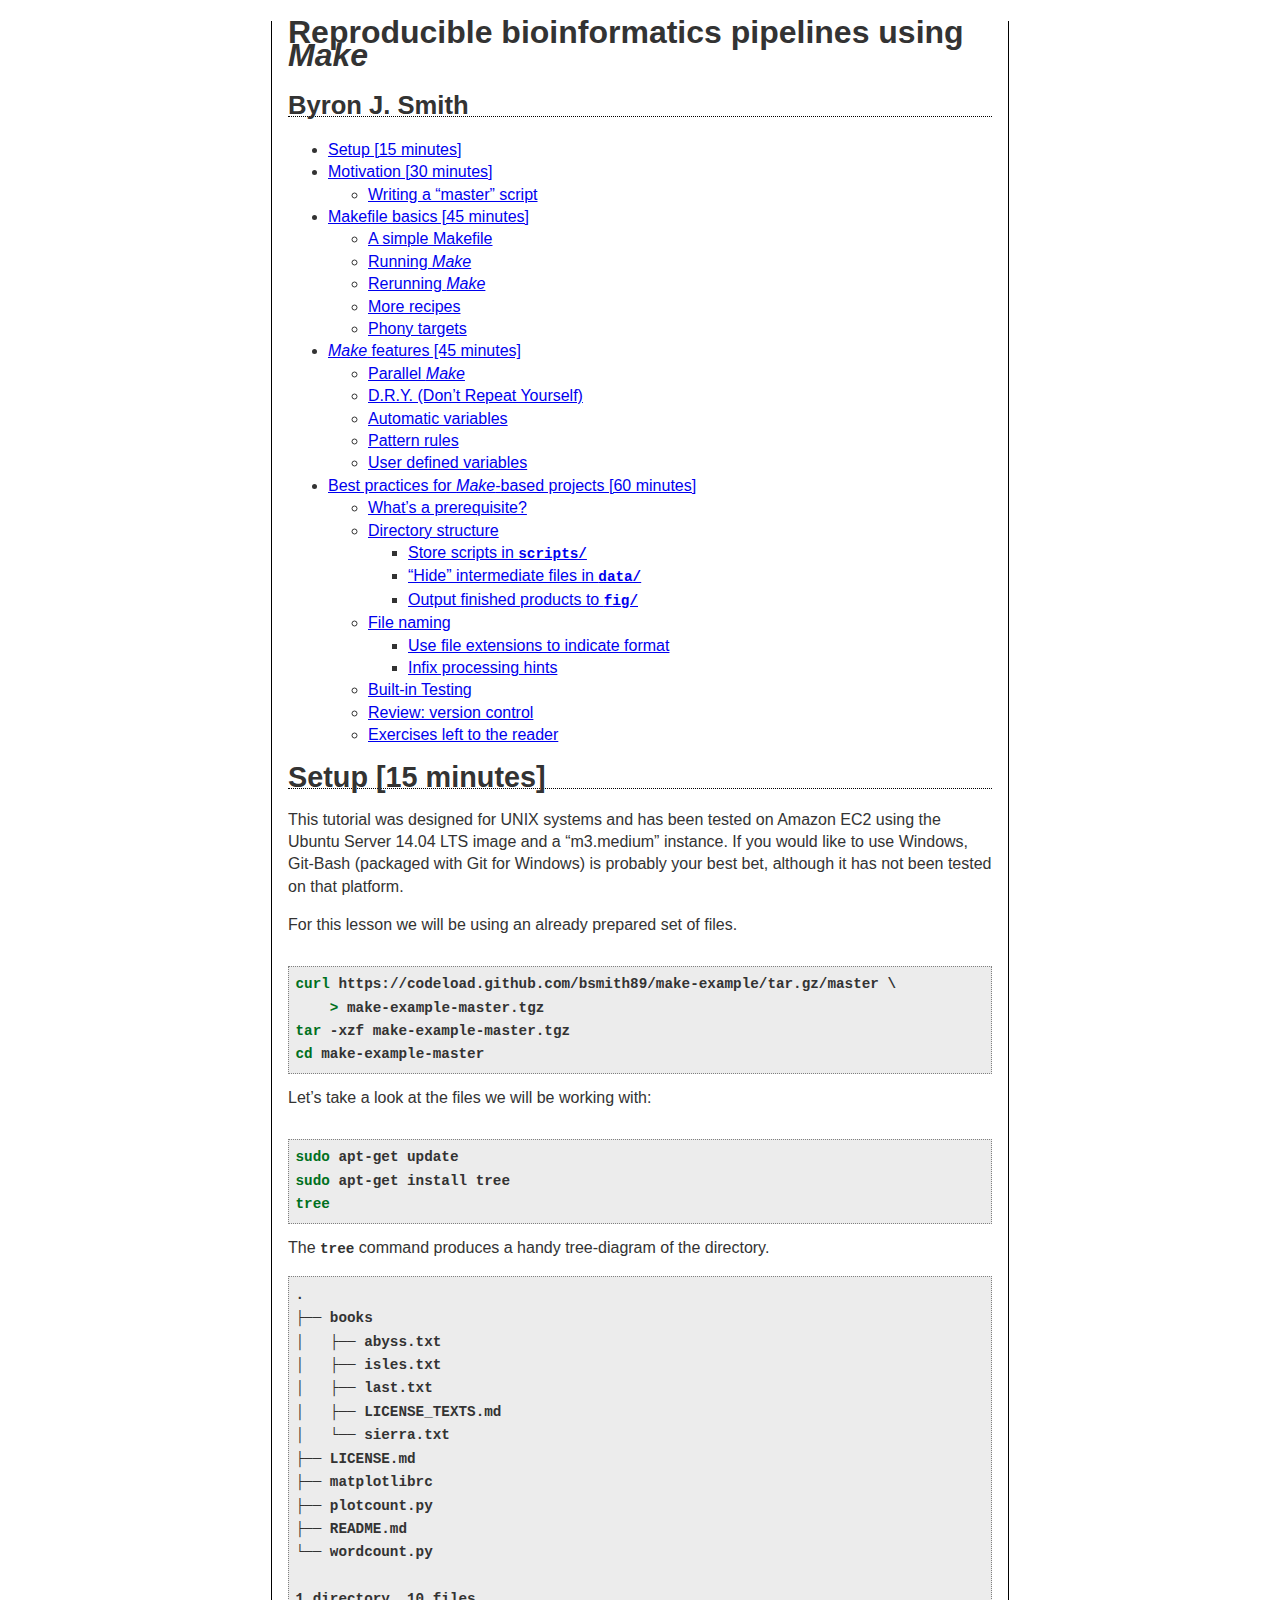
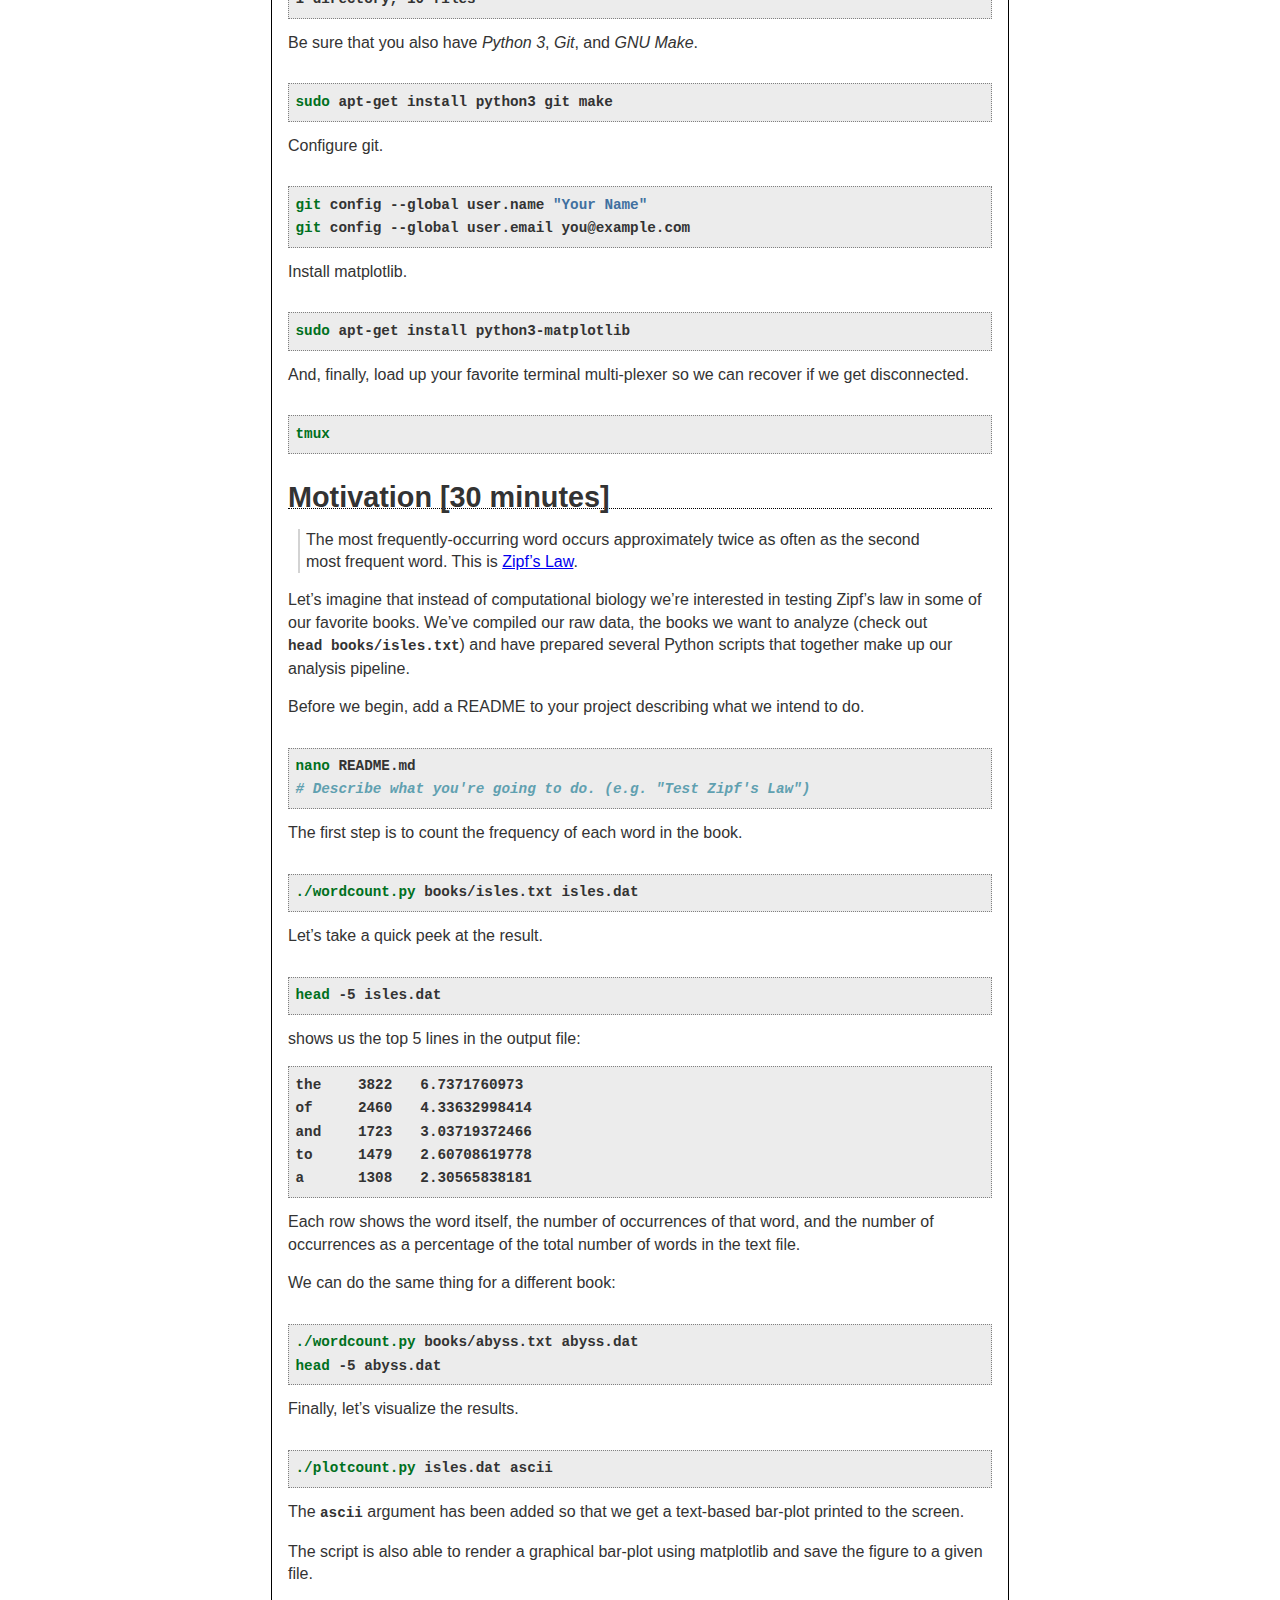
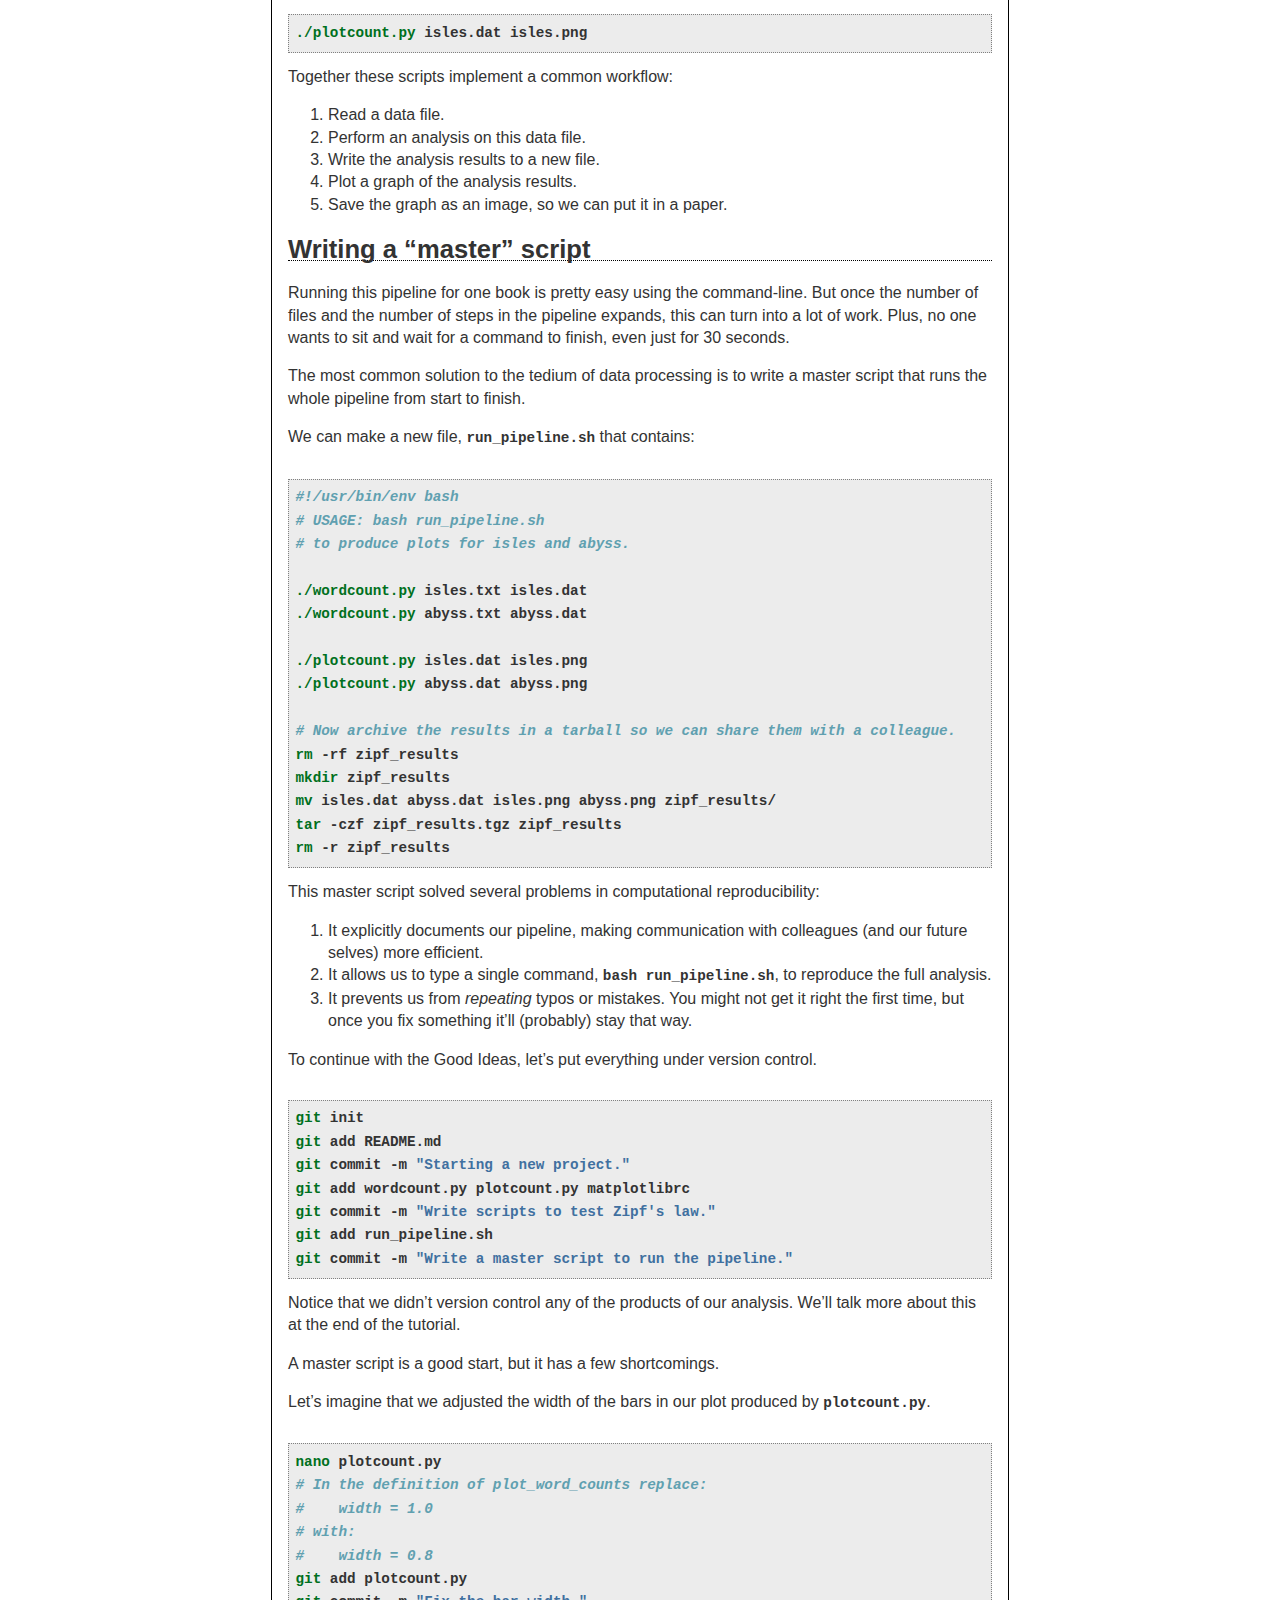
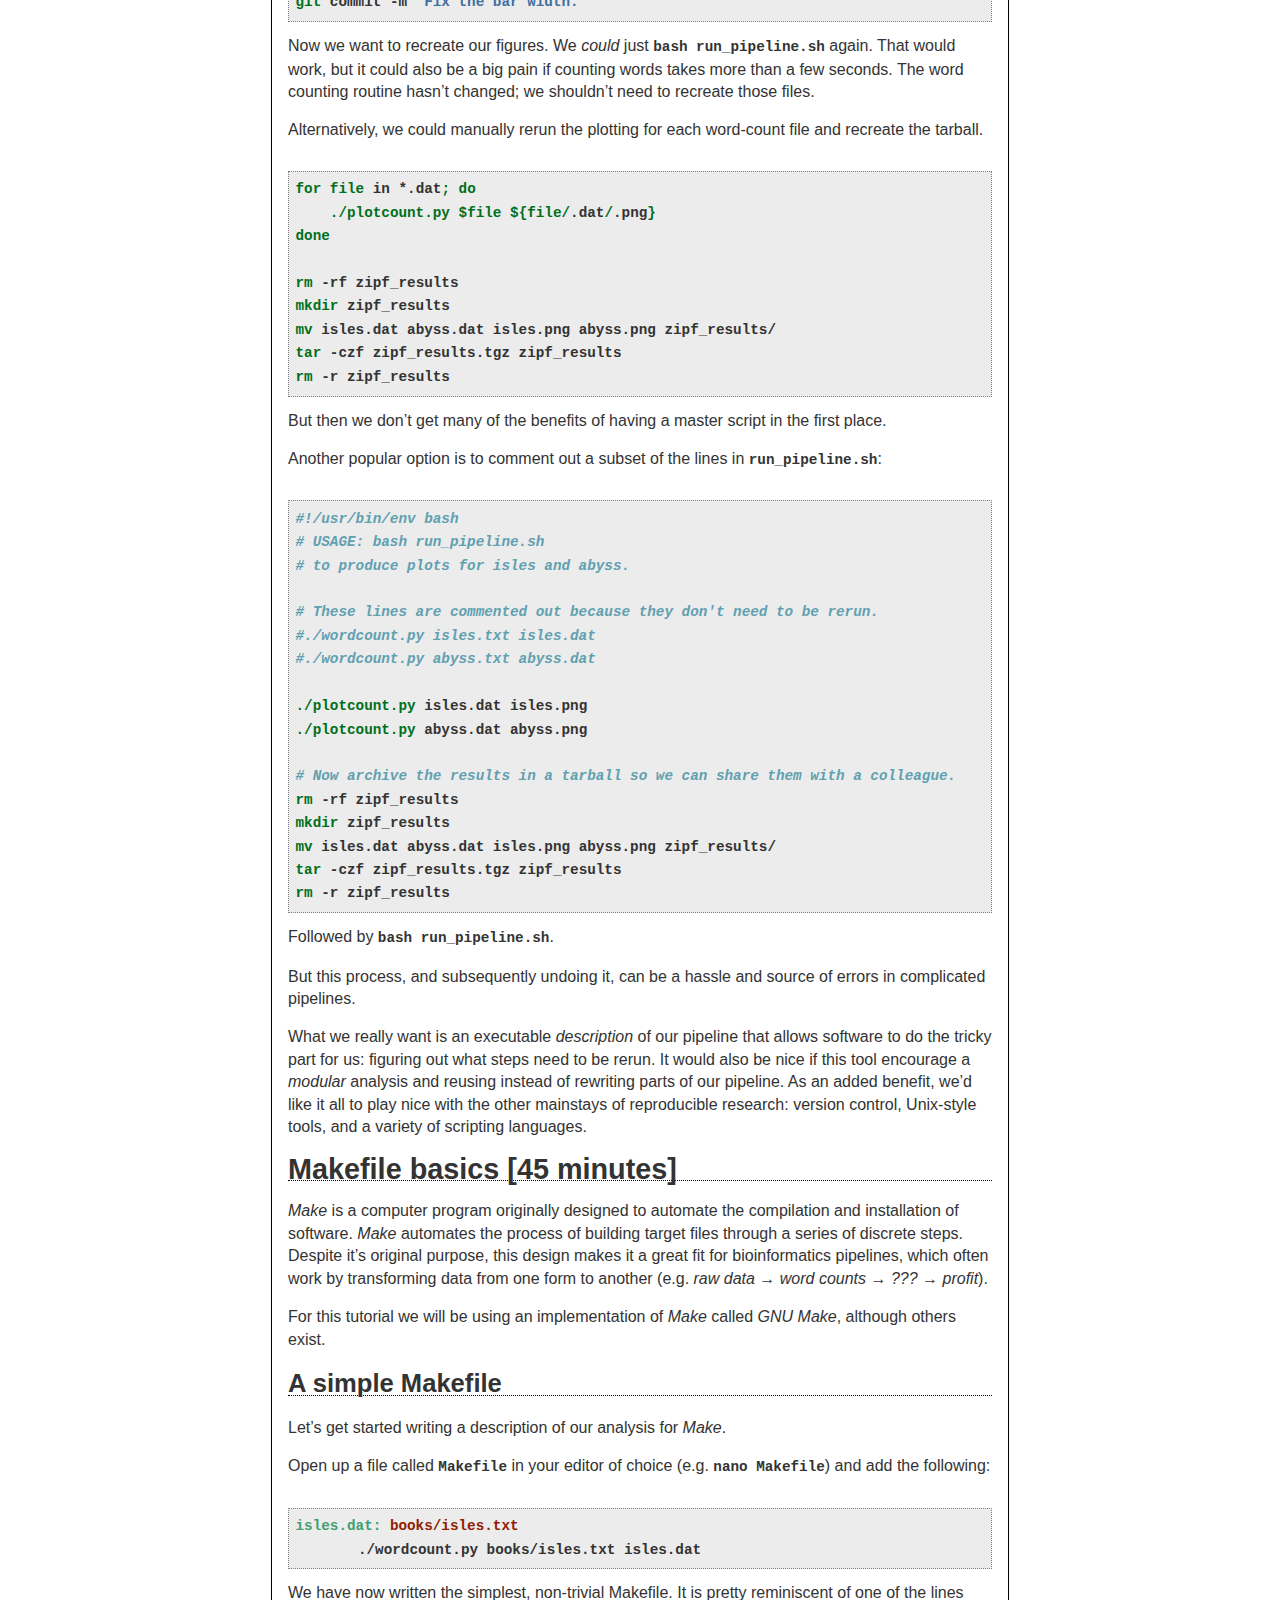
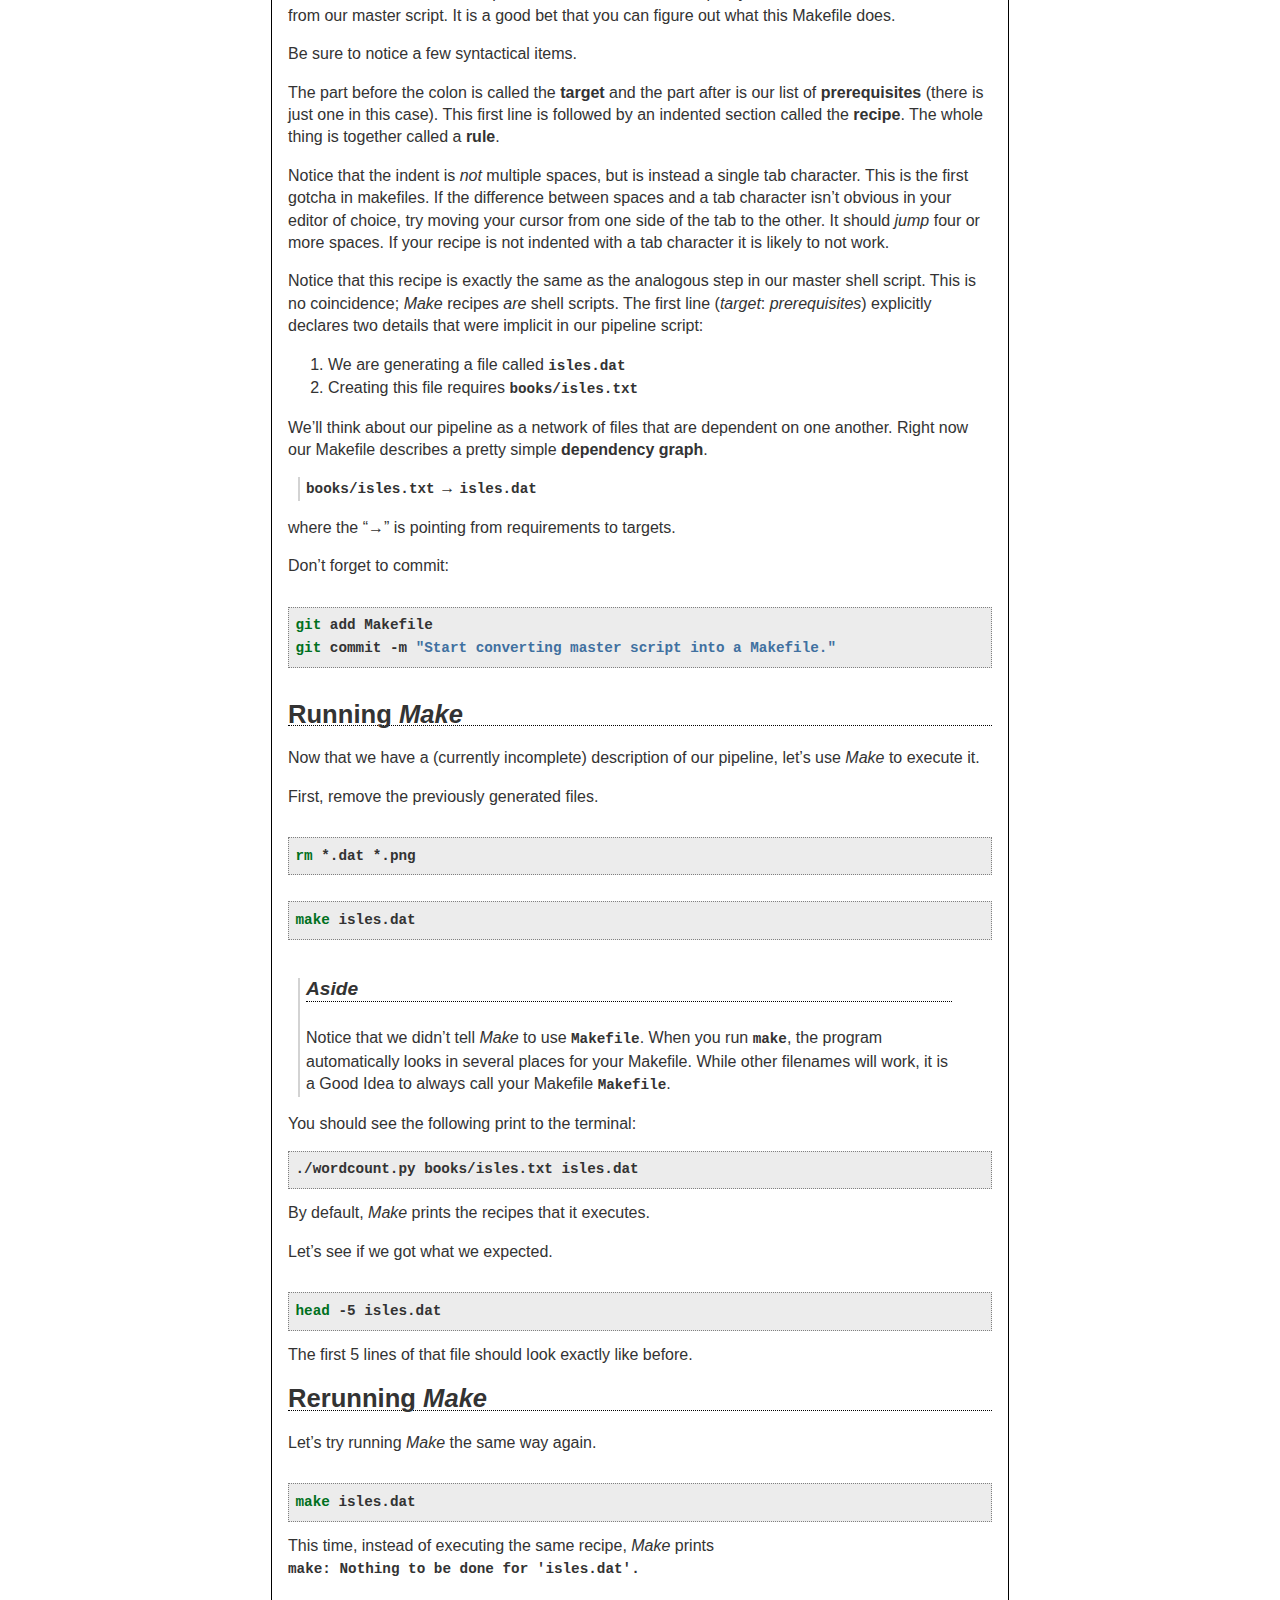
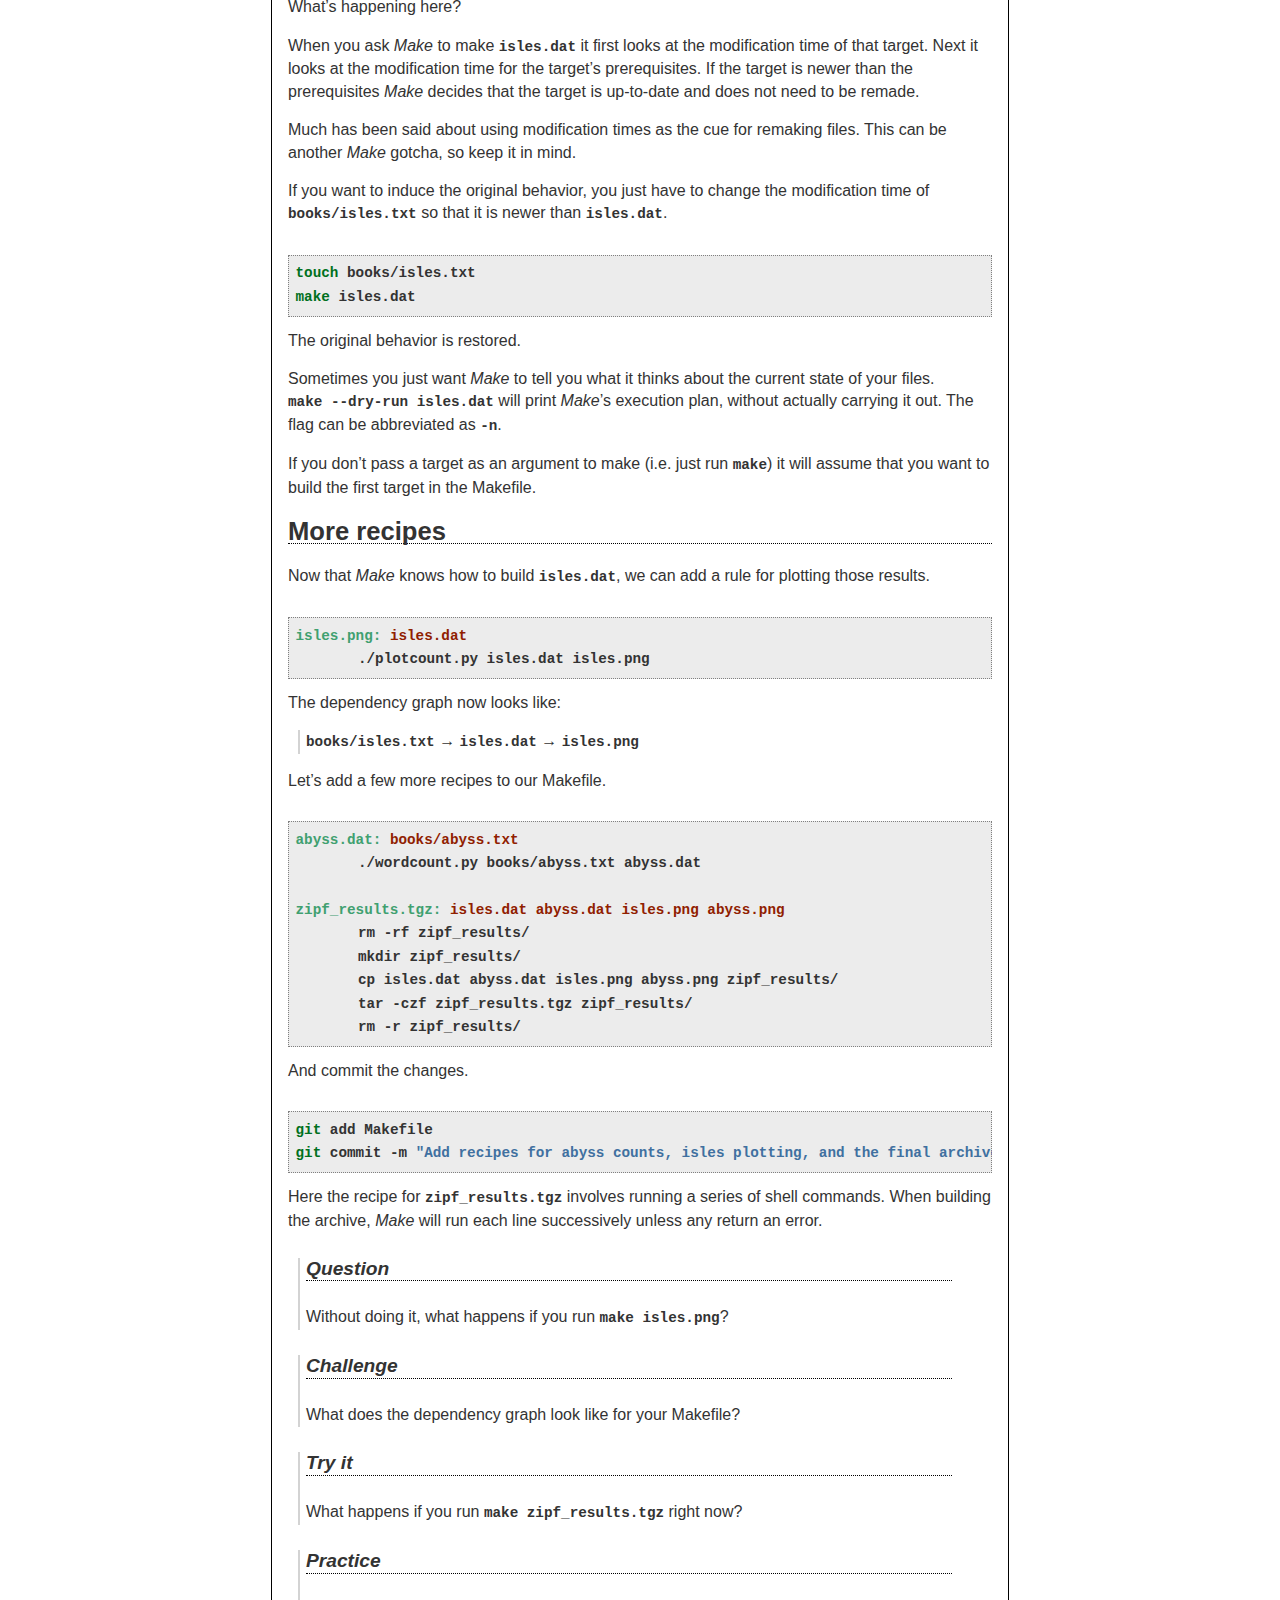
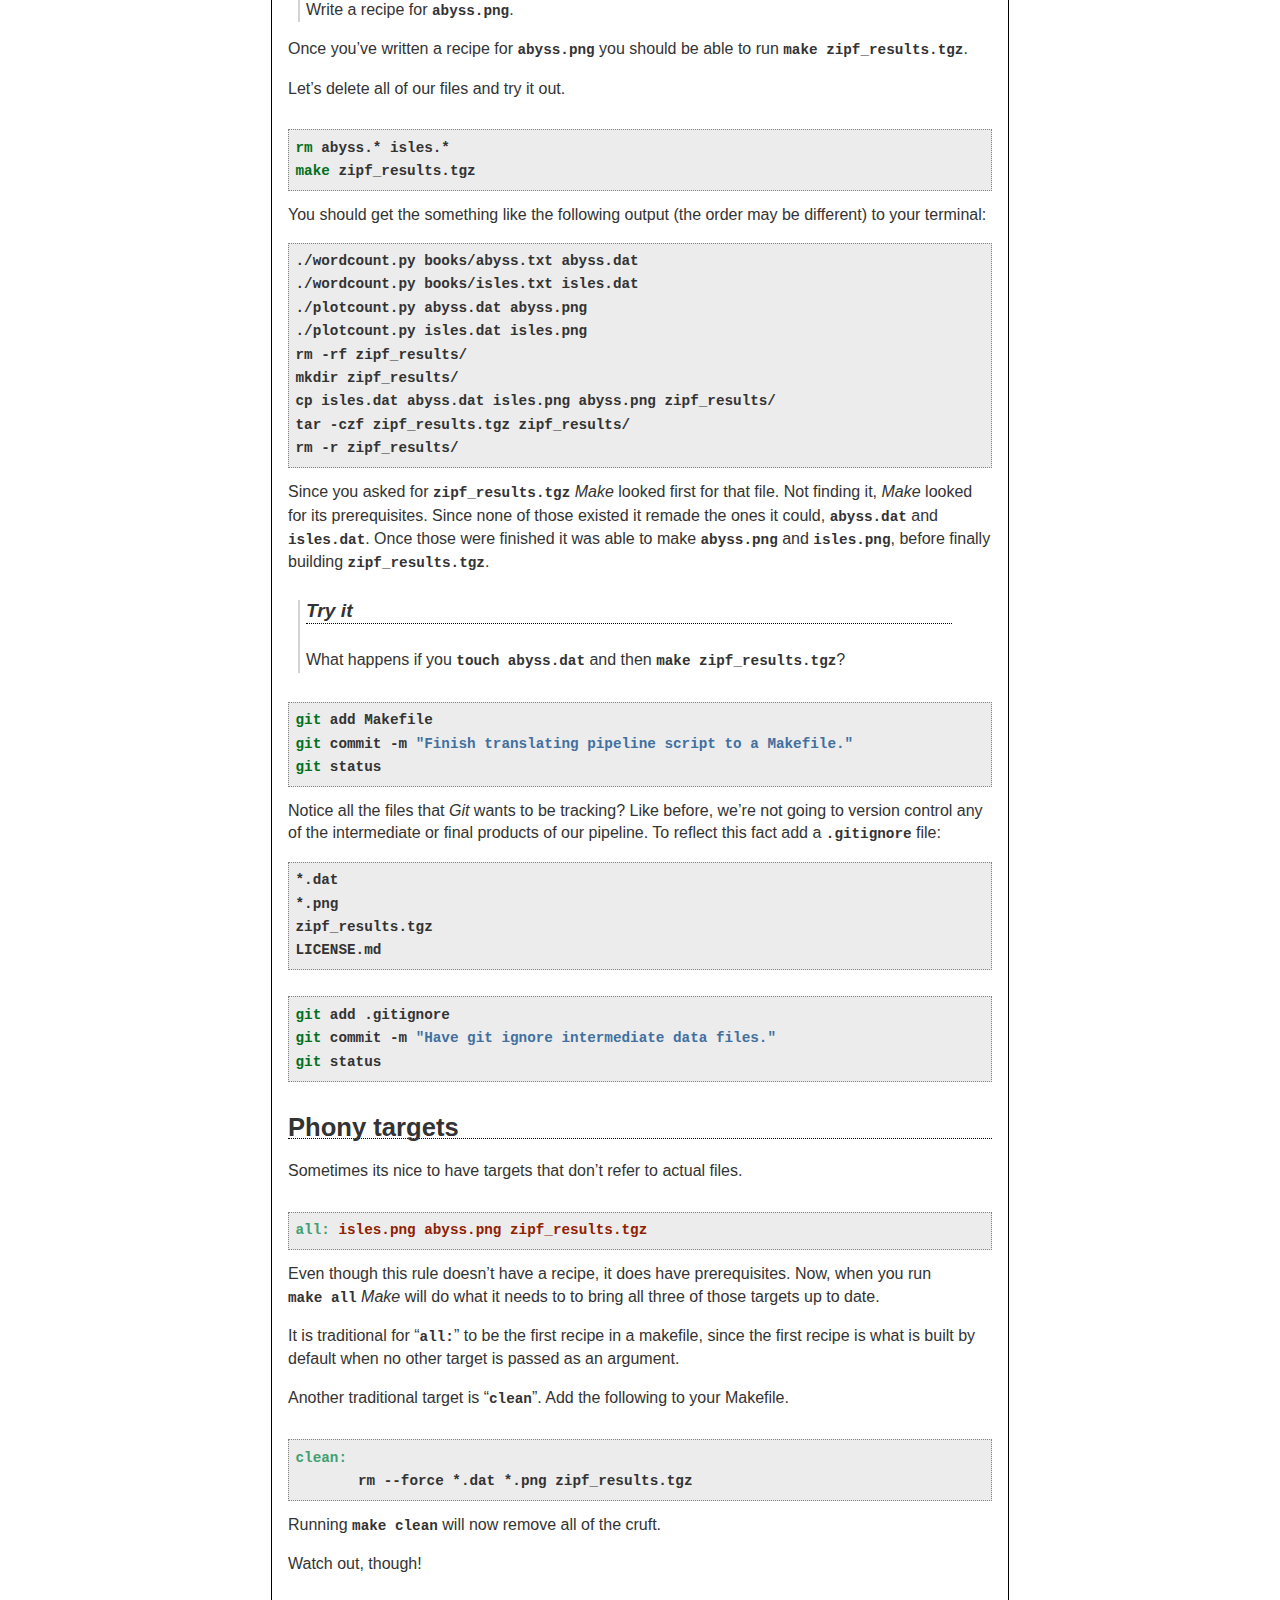
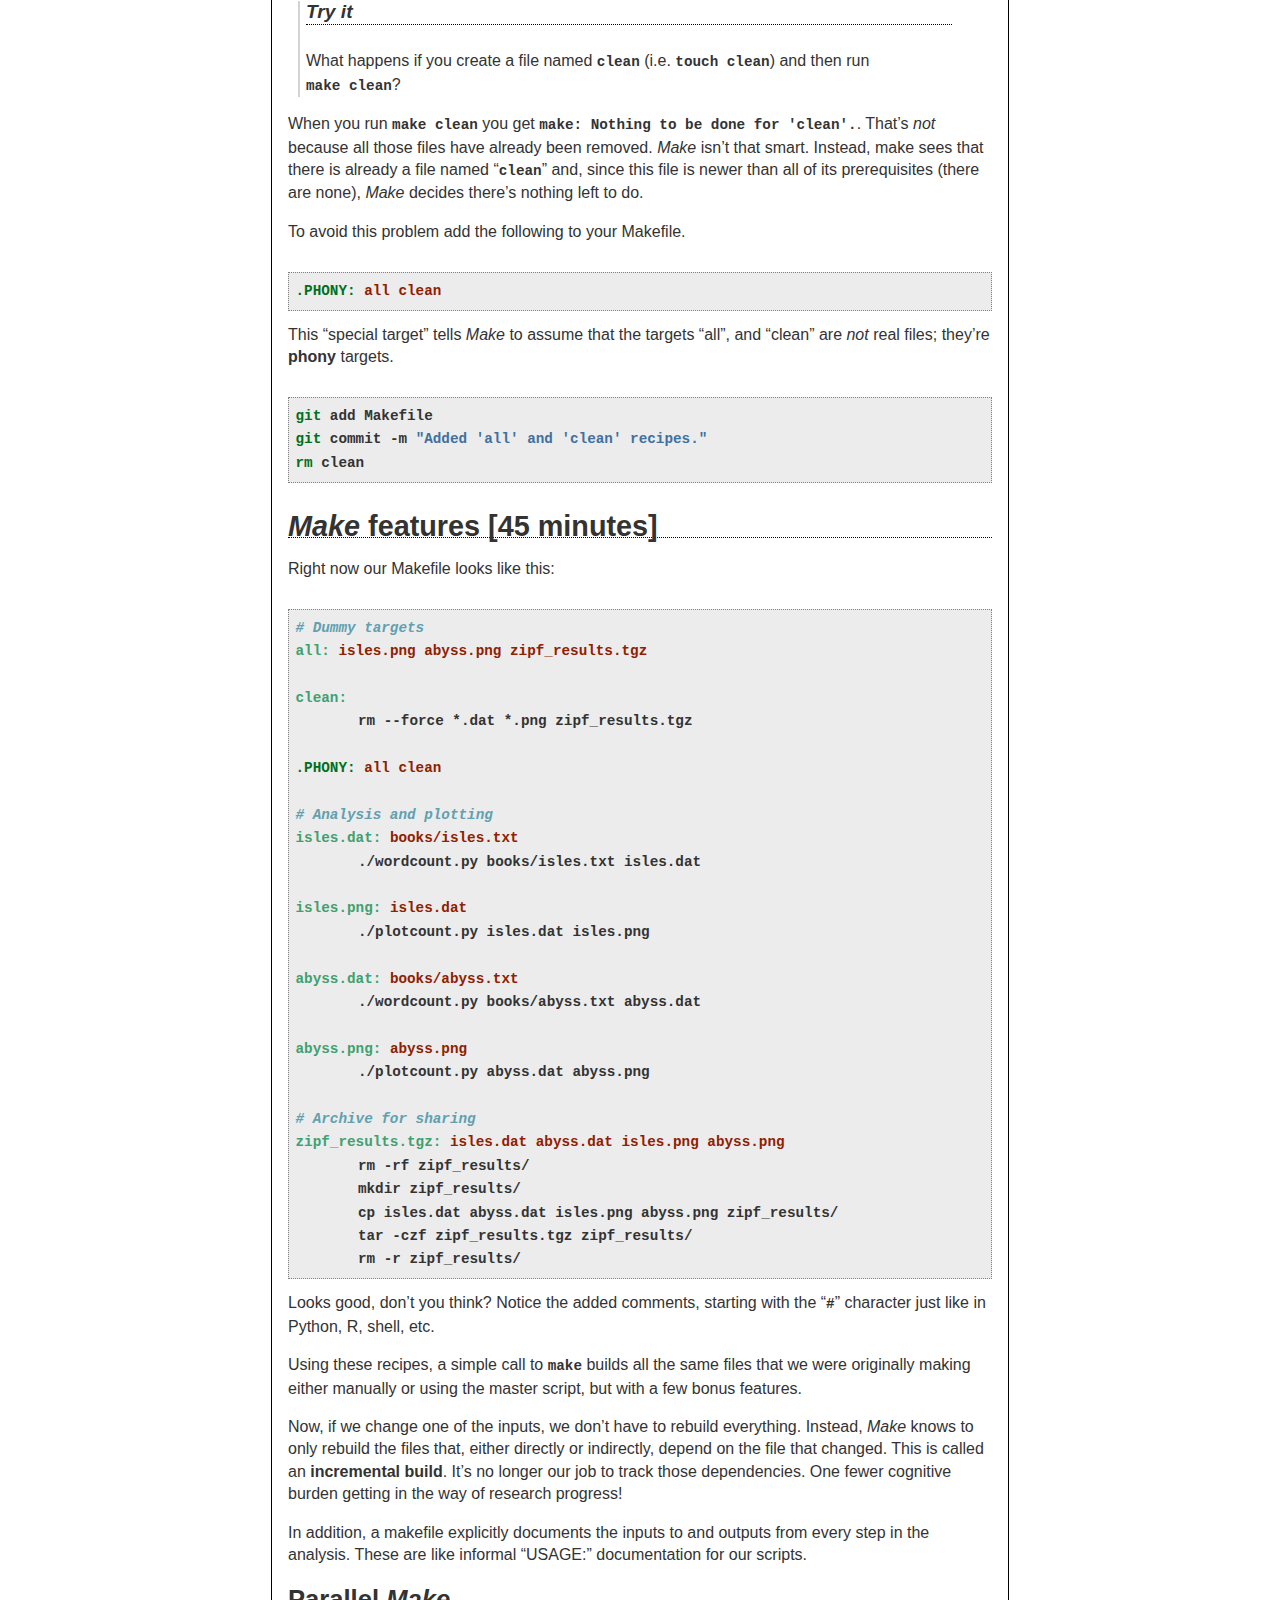
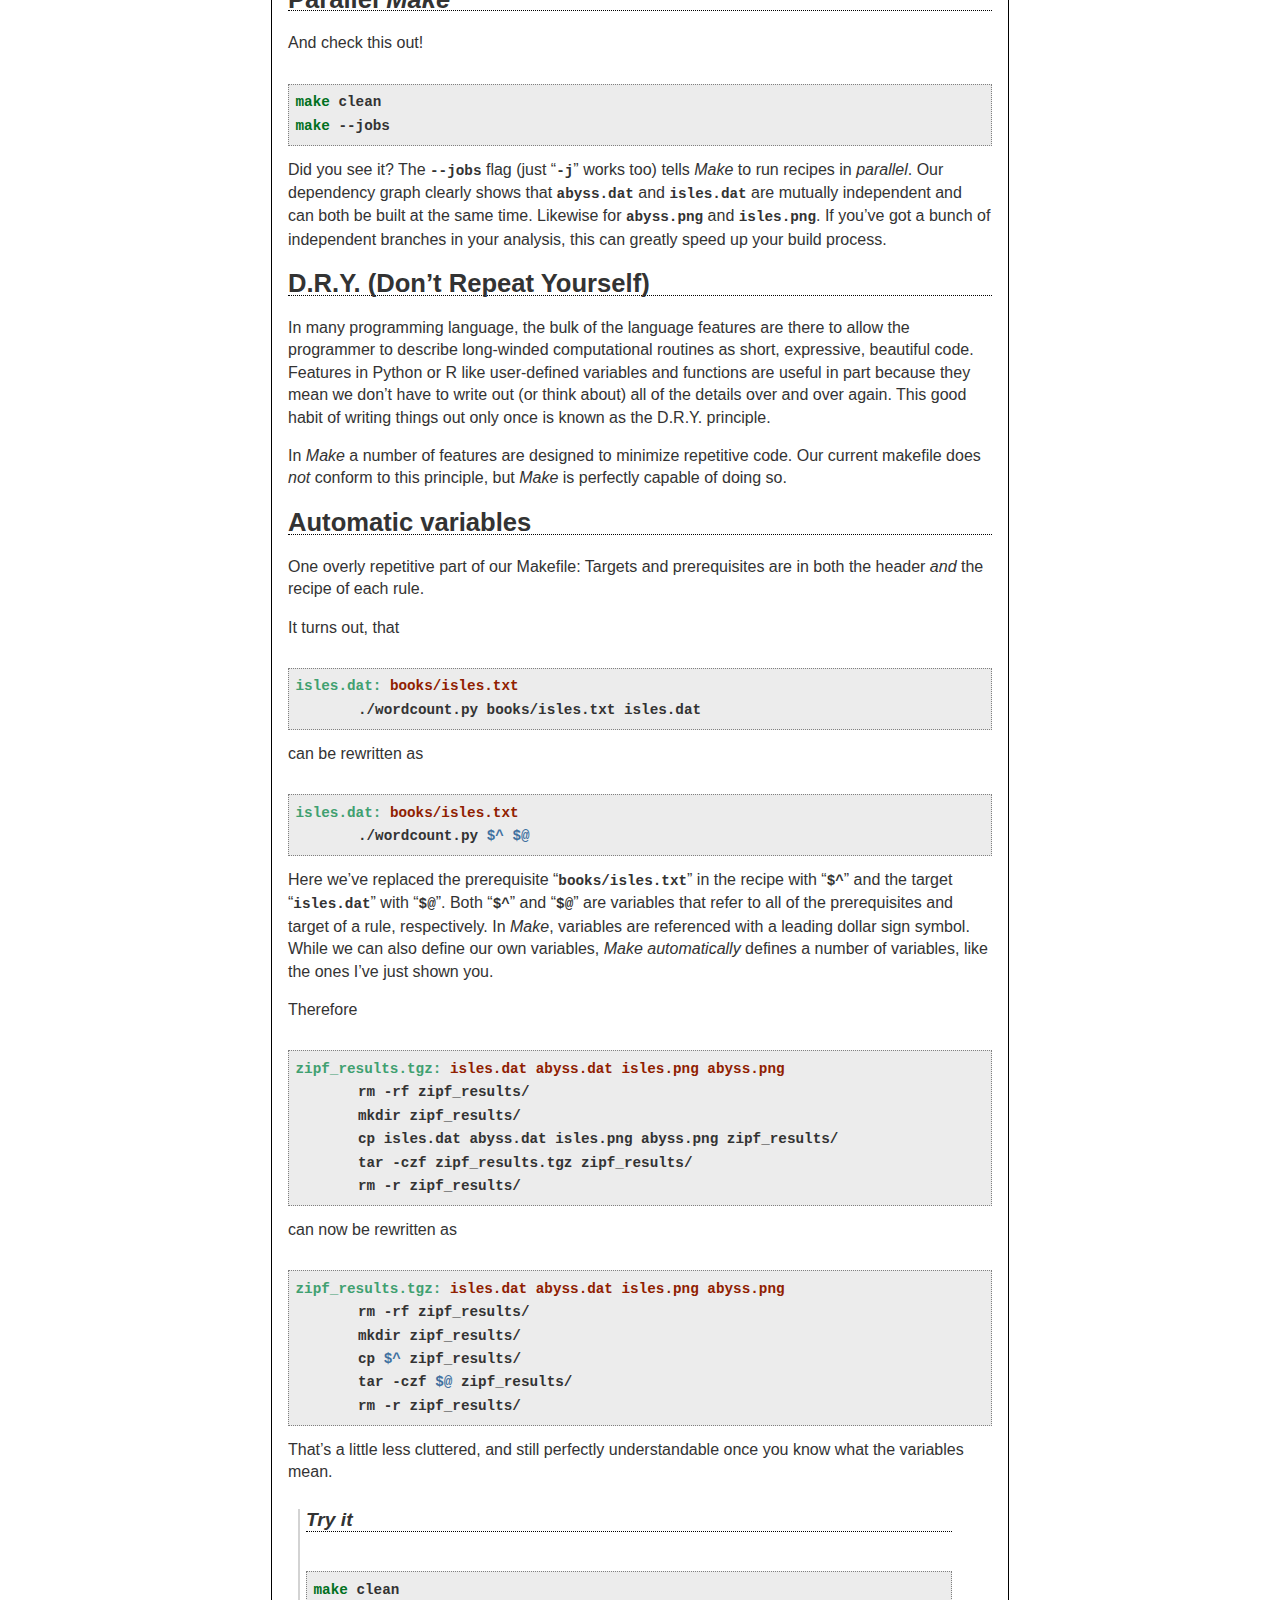
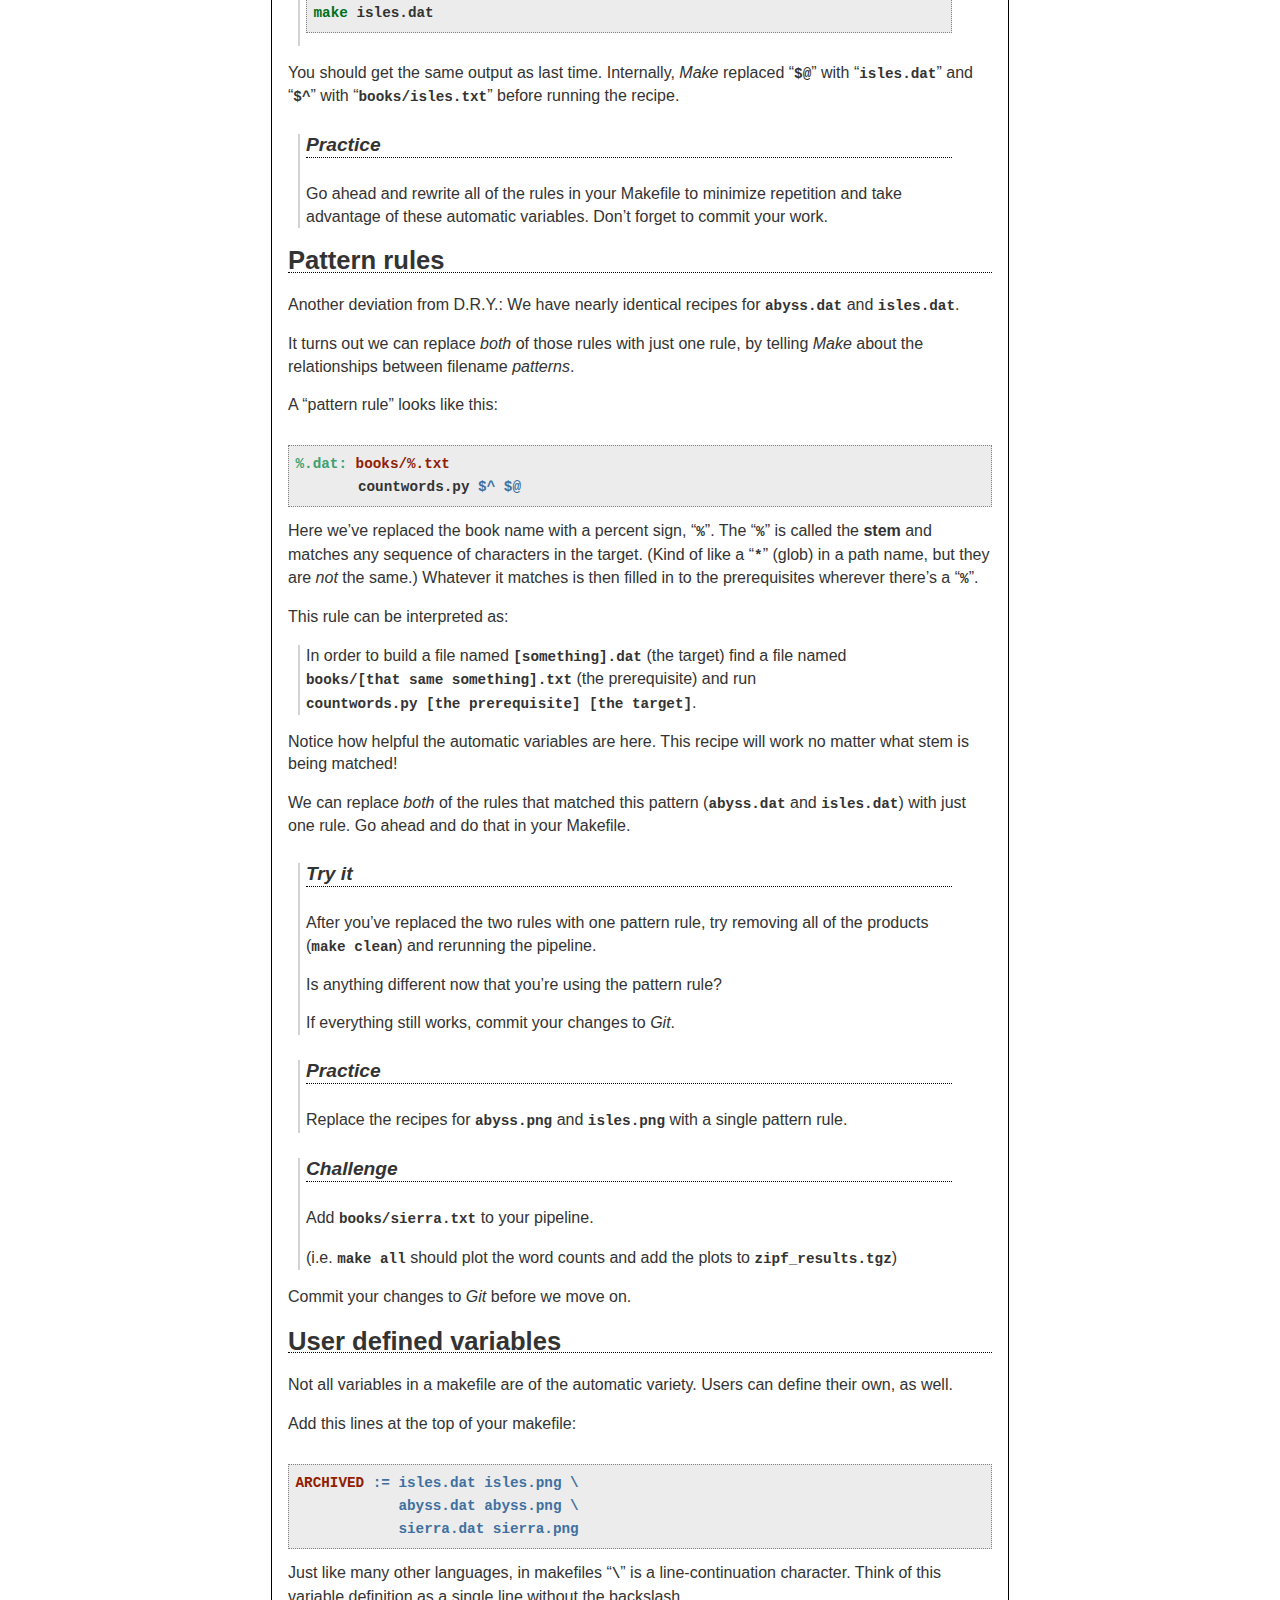
<file: index.html>
<!DOCTYPE html>
<html>
<head>
  <meta charset="utf-8">
  <meta name="generator" content="pandoc">
  <meta name="viewport" content="width=device-width, initial-scale=1.0, user-scalable=yes">
  <meta name="author" content="Byron J. Smith">
  <title>Reproducible bioinformatics pipelines using Make</title>
  <style type="text/css">code{white-space: pre;}</style>
  <!--[if lt IE 9]>
    <script src="http://html5shim.googlecode.com/svn/trunk/html5.js"></script>
  <![endif]-->
  <style type="text/css">
div.sourceCode { overflow-x: auto; }
table.sourceCode, tr.sourceCode, td.lineNumbers, td.sourceCode {
  margin: 0; padding: 0; vertical-align: baseline; border: none; }
table.sourceCode { width: 100%; line-height: 100%; }
td.lineNumbers { text-align: right; padding-right: 4px; padding-left: 4px; color: #aaaaaa; border-right: 1px solid #aaaaaa; }
td.sourceCode { padding-left: 5px; }
code > span.kw { color: #007020; font-weight: bold; } /* Keyword */
code > span.dt { color: #902000; } /* DataType */
code > span.dv { color: #40a070; } /* DecVal */
code > span.bn { color: #40a070; } /* BaseN */
code > span.fl { color: #40a070; } /* Float */
code > span.ch { color: #4070a0; } /* Char */
code > span.st { color: #4070a0; } /* String */
code > span.co { color: #60a0b0; font-style: italic; } /* Comment */
code > span.ot { color: #007020; } /* Other */
code > span.al { color: #ff0000; font-weight: bold; } /* Alert */
code > span.fu { color: #06287e; } /* Function */
code > span.er { color: #ff0000; font-weight: bold; } /* Error */
code > span.wa { color: #60a0b0; font-weight: bold; font-style: italic; } /* Warning */
code > span.cn { color: #880000; } /* Constant */
code > span.sc { color: #4070a0; } /* SpecialChar */
code > span.vs { color: #4070a0; } /* VerbatimString */
code > span.ss { color: #bb6688; } /* SpecialString */
code > span.im { } /* Import */
code > span.va { color: #19177c; } /* Variable */
code > span.cf { color: #007020; font-weight: bold; } /* ControlFlow */
code > span.op { color: #666666; } /* Operator */
code > span.bu { } /* BuiltIn */
code > span.ex { } /* Extension */
code > span.pp { color: #bc7a00; } /* Preprocessor */
code > span.at { color: #7d9029; } /* Attribute */
code > span.do { color: #ba2121; font-style: italic; } /* Documentation */
code > span.an { color: #60a0b0; font-weight: bold; font-style: italic; } /* Annotation */
code > span.cv { color: #60a0b0; font-weight: bold; font-style: italic; } /* CommentVar */
code > span.in { color: #60a0b0; font-weight: bold; font-style: italic; } /* Information */
  </style>
  <link rel="stylesheet" href="main.css">
</head>
<body>
<header>
<h1 class="title">Reproducible bioinformatics pipelines using <em>Make</em></h1>
<h2 class="author">Byron J. Smith</h2>
</header>
<nav id="TOC">
<ul>
<li><a href="#setup-15-minutes">Setup [15 minutes]</a></li>
<li><a href="#motivation-30-minutes">Motivation [30 minutes]</a><ul>
<li><a href="#writing-a-master-script">Writing a “master” script</a></li>
</ul></li>
<li><a href="#makefile-basics-45-minutes">Makefile basics [45 minutes]</a><ul>
<li><a href="#a-simple-makefile">A simple Makefile</a></li>
<li><a href="#running-make">Running <em>Make</em></a></li>
<li><a href="#rerunning-make">Rerunning <em>Make</em></a></li>
<li><a href="#more-recipes">More recipes</a></li>
<li><a href="#phony-targets">Phony targets</a></li>
</ul></li>
<li><a href="#make-features-45-minutes"><em>Make</em> features [45 minutes]</a><ul>
<li><a href="#parallel-make">Parallel <em>Make</em></a></li>
<li><a href="#d.r.y.-dont-repeat-yourself">D.R.Y. (Don’t Repeat Yourself)</a></li>
<li><a href="#automatic-variables">Automatic variables</a></li>
<li><a href="#pattern-rules">Pattern rules</a></li>
<li><a href="#user-defined-variables">User defined variables</a></li>
</ul></li>
<li><a href="#best-practices-for-make-based-projects-60-minutes">Best practices for <em>Make</em>-based projects [60 minutes]</a><ul>
<li><a href="#whats-a-prerequisite">What’s a prerequisite?</a></li>
<li><a href="#directory-structure">Directory structure</a><ul>
<li><a href="#store-scripts-in-scripts">Store scripts in <code>scripts/</code></a></li>
<li><a href="#hide-intermediate-files-in-data">“Hide” intermediate files in <code>data/</code></a></li>
<li><a href="#output-finished-products-to-fig">Output finished products to <code>fig/</code></a></li>
</ul></li>
<li><a href="#file-naming">File naming</a><ul>
<li><a href="#use-file-extensions-to-indicate-format">Use file extensions to indicate format</a></li>
<li><a href="#infix-processing-hints">Infix processing hints</a></li>
</ul></li>
<li><a href="#built-in-testing">Built-in Testing</a></li>
<li><a href="#review-version-control">Review: version control</a></li>
<li><a href="#exercises-left-to-the-reader">Exercises left to the reader</a></li>
</ul></li>
</ul>
</nav>
<h1 id="setup-15-minutes">Setup [15 minutes]</h1>
<p>This tutorial was designed for UNIX systems and has been tested on Amazon EC2 using the Ubuntu Server 14.04 LTS image and a “m3.medium” instance. If you would like to use Windows, Git-Bash (packaged with Git for Windows) is probably your best bet, although it has not been tested on that platform.</p>
<p>For this lesson we will be using an already prepared set of files.</p>
<div class="sourceCode"><pre class="sourceCode bash"><code class="sourceCode bash"><span class="kw">curl</span> https://codeload.github.com/bsmith89/make-example/tar.gz/master \
    <span class="kw">&gt;</span> make-example-master.tgz
<span class="kw">tar</span> -xzf make-example-master.tgz
<span class="kw">cd</span> make-example-master</code></pre></div>
<p>Let’s take a look at the files we will be working with:</p>
<div class="sourceCode"><pre class="sourceCode bash"><code class="sourceCode bash"><span class="kw">sudo</span> apt-get update
<span class="kw">sudo</span> apt-get install tree
<span class="kw">tree</span></code></pre></div>
<p>The <code>tree</code> command produces a handy tree-diagram of the directory.</p>
<pre><code>.
├── books
│   ├── abyss.txt
│   ├── isles.txt
│   ├── last.txt
│   ├── LICENSE_TEXTS.md
│   └── sierra.txt
├── LICENSE.md
├── matplotlibrc
├── plotcount.py
├── README.md
└── wordcount.py

1 directory, 10 files</code></pre>
<p>Be sure that you also have <em>Python 3</em>, <em>Git</em>, and <em>GNU Make</em>.</p>
<div class="sourceCode"><pre class="sourceCode bash"><code class="sourceCode bash"><span class="kw">sudo</span> apt-get install python3 git make</code></pre></div>
<p>Configure git.</p>
<div class="sourceCode"><pre class="sourceCode bash"><code class="sourceCode bash"><span class="kw">git</span> config --global user.name <span class="st">&quot;Your Name&quot;</span>
<span class="kw">git</span> config --global user.email you@example.com</code></pre></div>
<p>Install matplotlib.</p>
<div class="sourceCode"><pre class="sourceCode bash"><code class="sourceCode bash"><span class="kw">sudo</span> apt-get install python3-matplotlib</code></pre></div>
<p>And, finally, load up your favorite terminal multi-plexer so we can recover if we get disconnected.</p>
<div class="sourceCode"><pre class="sourceCode bash"><code class="sourceCode bash"><span class="kw">tmux</span></code></pre></div>
<h1 id="motivation-30-minutes">Motivation [30 minutes]</h1>
<blockquote>
<p>The most frequently-occurring word occurs approximately twice as often as the second most frequent word. This is <a href="http://en.wikipedia.org/wiki/Zipf%27s_law">Zipf’s Law</a>.</p>
</blockquote>
<p>Let’s imagine that instead of computational biology we’re interested in testing Zipf’s law in some of our favorite books. We’ve compiled our raw data, the books we want to analyze (check out <code>head books/isles.txt</code>) and have prepared several Python scripts that together make up our analysis pipeline.</p>
<p>Before we begin, add a README to your project describing what we intend to do.</p>
<div class="sourceCode"><pre class="sourceCode bash"><code class="sourceCode bash"><span class="kw">nano</span> README.md
<span class="co"># Describe what you&#39;re going to do. (e.g. &quot;Test Zipf&#39;s Law&quot;)</span></code></pre></div>
<p>The first step is to count the frequency of each word in the book.</p>
<div class="sourceCode"><pre class="sourceCode bash"><code class="sourceCode bash"><span class="kw">./wordcount.py</span> books/isles.txt isles.dat</code></pre></div>
<p>Let’s take a quick peek at the result.</p>
<div class="sourceCode"><pre class="sourceCode bash"><code class="sourceCode bash"><span class="kw">head</span> -5 isles.dat</code></pre></div>
<p>shows us the top 5 lines in the output file:</p>
<pre><code>the	3822	6.7371760973
of	2460	4.33632998414
and	1723	3.03719372466
to	1479	2.60708619778
a	1308	2.30565838181</code></pre>
<p>Each row shows the word itself, the number of occurrences of that word, and the number of occurrences as a percentage of the total number of words in the text file.</p>
<p>We can do the same thing for a different book:</p>
<div class="sourceCode"><pre class="sourceCode bash"><code class="sourceCode bash"><span class="kw">./wordcount.py</span> books/abyss.txt abyss.dat
<span class="kw">head</span> -5 abyss.dat</code></pre></div>
<p>Finally, let’s visualize the results.</p>
<div class="sourceCode"><pre class="sourceCode bash"><code class="sourceCode bash"><span class="kw">./plotcount.py</span> isles.dat ascii</code></pre></div>
<p>The <code>ascii</code> argument has been added so that we get a text-based bar-plot printed to the screen.</p>
<p>The script is also able to render a graphical bar-plot using matplotlib and save the figure to a given file.</p>
<div class="sourceCode"><pre class="sourceCode bash"><code class="sourceCode bash"><span class="kw">./plotcount.py</span> isles.dat isles.png</code></pre></div>
<p>Together these scripts implement a common workflow:</p>
<ol type="1">
<li>Read a data file.</li>
<li>Perform an analysis on this data file.</li>
<li>Write the analysis results to a new file.</li>
<li>Plot a graph of the analysis results.</li>
<li>Save the graph as an image, so we can put it in a paper.</li>
</ol>
<h2 id="writing-a-master-script">Writing a “master” script</h2>
<p>Running this pipeline for one book is pretty easy using the command-line. But once the number of files and the number of steps in the pipeline expands, this can turn into a lot of work. Plus, no one wants to sit and wait for a command to finish, even just for 30 seconds.</p>
<p>The most common solution to the tedium of data processing is to write a master script that runs the whole pipeline from start to finish.</p>
<p>We can make a new file, <code>run_pipeline.sh</code> that contains:</p>
<div class="sourceCode"><pre class="sourceCode bash"><code class="sourceCode bash"><span class="co">#!/usr/bin/env bash</span>
<span class="co"># USAGE: bash run_pipeline.sh</span>
<span class="co"># to produce plots for isles and abyss.</span>

<span class="kw">./wordcount.py</span> isles.txt isles.dat
<span class="kw">./wordcount.py</span> abyss.txt abyss.dat

<span class="kw">./plotcount.py</span> isles.dat isles.png
<span class="kw">./plotcount.py</span> abyss.dat abyss.png

<span class="co"># Now archive the results in a tarball so we can share them with a colleague.</span>
<span class="kw">rm</span> -rf zipf_results
<span class="kw">mkdir</span> zipf_results
<span class="kw">mv</span> isles.dat abyss.dat isles.png abyss.png zipf_results/
<span class="kw">tar</span> -czf zipf_results.tgz zipf_results
<span class="kw">rm</span> -r zipf_results</code></pre></div>
<p>This master script solved several problems in computational reproducibility:</p>
<ol type="1">
<li>It explicitly documents our pipeline, making communication with colleagues (and our future selves) more efficient.</li>
<li>It allows us to type a single command, <code>bash run_pipeline.sh</code>, to reproduce the full analysis.</li>
<li>It prevents us from <em>repeating</em> typos or mistakes. You might not get it right the first time, but once you fix something it’ll (probably) stay that way.</li>
</ol>
<p>To continue with the Good Ideas, let’s put everything under version control.</p>
<div class="sourceCode"><pre class="sourceCode bash"><code class="sourceCode bash"><span class="kw">git</span> init
<span class="kw">git</span> add README.md
<span class="kw">git</span> commit -m <span class="st">&quot;Starting a new project.&quot;</span>
<span class="kw">git</span> add wordcount.py plotcount.py matplotlibrc
<span class="kw">git</span> commit -m <span class="st">&quot;Write scripts to test Zipf&#39;s law.&quot;</span>
<span class="kw">git</span> add run_pipeline.sh
<span class="kw">git</span> commit -m <span class="st">&quot;Write a master script to run the pipeline.&quot;</span></code></pre></div>
<p>Notice that we didn’t version control any of the products of our analysis. We’ll talk more about this at the end of the tutorial.</p>
<p>A master script is a good start, but it has a few shortcomings.</p>
<p>Let’s imagine that we adjusted the width of the bars in our plot produced by <code>plotcount.py</code>.</p>
<div class="sourceCode"><pre class="sourceCode bash"><code class="sourceCode bash"><span class="kw">nano</span> plotcount.py
<span class="co"># In the definition of plot_word_counts replace:</span>
<span class="co">#    width = 1.0</span>
<span class="co"># with:</span>
<span class="co">#    width = 0.8</span>
<span class="kw">git</span> add plotcount.py
<span class="kw">git</span> commit -m <span class="st">&quot;Fix the bar width.&quot;</span></code></pre></div>
<p>Now we want to recreate our figures. We <em>could</em> just <code>bash run_pipeline.sh</code> again. That would work, but it could also be a big pain if counting words takes more than a few seconds. The word counting routine hasn’t changed; we shouldn’t need to recreate those files.</p>
<p>Alternatively, we could manually rerun the plotting for each word-count file and recreate the tarball.</p>
<div class="sourceCode"><pre class="sourceCode bash"><code class="sourceCode bash"><span class="kw">for</span> <span class="kw">file</span> in *.dat<span class="kw">;</span> <span class="kw">do</span>
    <span class="kw">./plotcount.py</span> <span class="ot">$file</span> <span class="ot">${file/</span>.dat<span class="ot">/</span>.png<span class="ot">}</span>
<span class="kw">done</span>

<span class="kw">rm</span> -rf zipf_results
<span class="kw">mkdir</span> zipf_results
<span class="kw">mv</span> isles.dat abyss.dat isles.png abyss.png zipf_results/
<span class="kw">tar</span> -czf zipf_results.tgz zipf_results
<span class="kw">rm</span> -r zipf_results</code></pre></div>
<p>But then we don’t get many of the benefits of having a master script in the first place.</p>
<p>Another popular option is to comment out a subset of the lines in <code>run_pipeline.sh</code>:</p>
<div class="sourceCode"><pre class="sourceCode bash"><code class="sourceCode bash"><span class="co">#!/usr/bin/env bash</span>
<span class="co"># USAGE: bash run_pipeline.sh</span>
<span class="co"># to produce plots for isles and abyss.</span>

<span class="co"># These lines are commented out because they don&#39;t need to be rerun.</span>
<span class="co">#./wordcount.py isles.txt isles.dat</span>
<span class="co">#./wordcount.py abyss.txt abyss.dat</span>

<span class="kw">./plotcount.py</span> isles.dat isles.png
<span class="kw">./plotcount.py</span> abyss.dat abyss.png

<span class="co"># Now archive the results in a tarball so we can share them with a colleague.</span>
<span class="kw">rm</span> -rf zipf_results
<span class="kw">mkdir</span> zipf_results
<span class="kw">mv</span> isles.dat abyss.dat isles.png abyss.png zipf_results/
<span class="kw">tar</span> -czf zipf_results.tgz zipf_results
<span class="kw">rm</span> -r zipf_results</code></pre></div>
<p>Followed by <code>bash run_pipeline.sh</code>.</p>
<p>But this process, and subsequently undoing it, can be a hassle and source of errors in complicated pipelines.</p>
<p>What we really want is an executable <em>description</em> of our pipeline that allows software to do the tricky part for us: figuring out what steps need to be rerun. It would also be nice if this tool encourage a <em>modular</em> analysis and reusing instead of rewriting parts of our pipeline. As an added benefit, we’d like it all to play nice with the other mainstays of reproducible research: version control, Unix-style tools, and a variety of scripting languages.</p>
<h1 id="makefile-basics-45-minutes">Makefile basics [45 minutes]</h1>
<p><em>Make</em> is a computer program originally designed to automate the compilation and installation of software. <em>Make</em> automates the process of building target files through a series of discrete steps. Despite it’s original purpose, this design makes it a great fit for bioinformatics pipelines, which often work by transforming data from one form to another (e.g. <em>raw data</em> → <em>word counts</em> → <em>???</em> → <em>profit</em>).</p>
<p>For this tutorial we will be using an implementation of <em>Make</em> called <em>GNU Make</em>, although others exist.</p>
<h2 id="a-simple-makefile">A simple Makefile</h2>
<p>Let’s get started writing a description of our analysis for <em>Make</em>.</p>
<p>Open up a file called <code>Makefile</code> in your editor of choice (e.g. <code>nano Makefile</code>) and add the following:</p>
<div class="sourceCode"><pre class="sourceCode makefile"><code class="sourceCode makefile"><span class="dv">isles.dat:</span><span class="dt"> books/isles.txt</span>
	./wordcount.py books/isles.txt isles.dat</code></pre></div>
<p>We have now written the simplest, non-trivial Makefile. It is pretty reminiscent of one of the lines from our master script. It is a good bet that you can figure out what this Makefile does.</p>
<p>Be sure to notice a few syntactical items.</p>
<p>The part before the colon is called the <strong>target</strong> and the part after is our list of <strong>prerequisites</strong> (there is just one in this case). This first line is followed by an indented section called the <strong>recipe</strong>. The whole thing is together called a <strong>rule</strong>.</p>
<p>Notice that the indent is <em>not</em> multiple spaces, but is instead a single tab character. This is the first gotcha in makefiles. If the difference between spaces and a tab character isn’t obvious in your editor of choice, try moving your cursor from one side of the tab to the other. It should <em>jump</em> four or more spaces. If your recipe is not indented with a tab character it is likely to not work.</p>
<p>Notice that this recipe is exactly the same as the analogous step in our master shell script. This is no coincidence; <em>Make</em> recipes <em>are</em> shell scripts. The first line (<em>target</em>: <em>prerequisites</em>) explicitly declares two details that were implicit in our pipeline script:</p>
<ol type="1">
<li>We are generating a file called <code>isles.dat</code></li>
<li>Creating this file requires <code>books/isles.txt</code></li>
</ol>
<p>We’ll think about our pipeline as a network of files that are dependent on one another. Right now our Makefile describes a pretty simple <strong>dependency graph</strong>.</p>
<blockquote>
<p><code>books/isles.txt</code> → <code>isles.dat</code></p>
</blockquote>
<p>where the “→” is pointing from requirements to targets.</p>
<p>Don’t forget to commit:</p>
<div class="sourceCode"><pre class="sourceCode bash"><code class="sourceCode bash"><span class="kw">git</span> add Makefile
<span class="kw">git</span> commit -m <span class="st">&quot;Start converting master script into a Makefile.&quot;</span></code></pre></div>
<h2 id="running-make">Running <em>Make</em></h2>
<p>Now that we have a (currently incomplete) description of our pipeline, let’s use <em>Make</em> to execute it.</p>
<p>First, remove the previously generated files.</p>
<div class="sourceCode"><pre class="sourceCode bash"><code class="sourceCode bash"><span class="kw">rm</span> *.dat *.png</code></pre></div>
<div class="sourceCode"><pre class="sourceCode bash"><code class="sourceCode bash"><span class="kw">make</span> isles.dat</code></pre></div>
<blockquote>
<h4 id="aside">Aside</h4>
<p>Notice that we didn’t tell <em>Make</em> to use <code>Makefile</code>. When you run <code>make</code>, the program automatically looks in several places for your Makefile. While other filenames will work, it is a Good Idea to always call your Makefile <code>Makefile</code>.</p>
</blockquote>
<p>You should see the following print to the terminal:</p>
<pre><code>./wordcount.py books/isles.txt isles.dat</code></pre>
<p>By default, <em>Make</em> prints the recipes that it executes.</p>
<p>Let’s see if we got what we expected.</p>
<div class="sourceCode"><pre class="sourceCode bash"><code class="sourceCode bash"><span class="kw">head</span> -5 isles.dat</code></pre></div>
<p>The first 5 lines of that file should look exactly like before.</p>
<h2 id="rerunning-make">Rerunning <em>Make</em></h2>
<p>Let’s try running <em>Make</em> the same way again.</p>
<div class="sourceCode"><pre class="sourceCode bash"><code class="sourceCode bash"><span class="kw">make</span> isles.dat</code></pre></div>
<p>This time, instead of executing the same recipe, <em>Make</em> prints <code>make: Nothing to be done for 'isles.dat'.</code></p>
<p>What’s happening here?</p>
<p>When you ask <em>Make</em> to make <code>isles.dat</code> it first looks at the modification time of that target. Next it looks at the modification time for the target’s prerequisites. If the target is newer than the prerequisites <em>Make</em> decides that the target is up-to-date and does not need to be remade.</p>
<p>Much has been said about using modification times as the cue for remaking files. This can be another <em>Make</em> gotcha, so keep it in mind.</p>
<p>If you want to induce the original behavior, you just have to change the modification time of <code>books/isles.txt</code> so that it is newer than <code>isles.dat</code>.</p>
<div class="sourceCode"><pre class="sourceCode bash"><code class="sourceCode bash"><span class="kw">touch</span> books/isles.txt
<span class="kw">make</span> isles.dat</code></pre></div>
<p>The original behavior is restored.</p>
<p>Sometimes you just want <em>Make</em> to tell you what it thinks about the current state of your files. <code>make --dry-run isles.dat</code> will print <em>Make</em>’s execution plan, without actually carrying it out. The flag can be abbreviated as <code>-n</code>.</p>
<p>If you don’t pass a target as an argument to make (i.e. just run <code>make</code>) it will assume that you want to build the first target in the Makefile.</p>
<h2 id="more-recipes">More recipes</h2>
<p>Now that <em>Make</em> knows how to build <code>isles.dat</code>, we can add a rule for plotting those results.</p>
<div class="sourceCode"><pre class="sourceCode makefile"><code class="sourceCode makefile"><span class="dv">isles.png:</span><span class="dt"> isles.dat</span>
	./plotcount.py isles.dat isles.png</code></pre></div>
<p>The dependency graph now looks like:</p>
<blockquote>
<p><code>books/isles.txt</code> → <code>isles.dat</code> → <code>isles.png</code></p>
</blockquote>
<p>Let’s add a few more recipes to our Makefile.</p>
<div class="sourceCode"><pre class="sourceCode makefile"><code class="sourceCode makefile"><span class="dv">abyss.dat:</span><span class="dt"> books/abyss.txt</span>
	./wordcount.py books/abyss.txt abyss.dat

<span class="dv">zipf_results.tgz:</span><span class="dt"> isles.dat abyss.dat isles.png abyss.png</span>
	rm -rf zipf_results/
	mkdir zipf_results/
	cp isles.dat abyss.dat isles.png abyss.png zipf_results/
	tar -czf zipf_results.tgz zipf_results/
	rm -r zipf_results/</code></pre></div>
<p>And commit the changes.</p>
<div class="sourceCode"><pre class="sourceCode bash"><code class="sourceCode bash"><span class="kw">git</span> add Makefile
<span class="kw">git</span> commit -m <span class="st">&quot;Add recipes for abyss counts, isles plotting, and the final archive.&quot;</span></code></pre></div>
<p>Here the recipe for <code>zipf_results.tgz</code> involves running a series of shell commands. When building the archive, <em>Make</em> will run each line successively unless any return an error.</p>
<blockquote>
<h4 id="question">Question</h4>
<p>Without doing it, what happens if you run <code>make isles.png</code>?</p>
</blockquote>
<blockquote>
<h4 id="challenge">Challenge</h4>
<p>What does the dependency graph look like for your Makefile?</p>
</blockquote>
<blockquote>
<h4 id="try-it">Try it</h4>
<p>What happens if you run <code>make zipf_results.tgz</code> right now?</p>
</blockquote>
<blockquote>
<h4 id="practice">Practice</h4>
<p>Write a recipe for <code>abyss.png</code>.</p>
</blockquote>
<p>Once you’ve written a recipe for <code>abyss.png</code> you should be able to run <code>make zipf_results.tgz</code>.</p>
<p>Let’s delete all of our files and try it out.</p>
<div class="sourceCode"><pre class="sourceCode bash"><code class="sourceCode bash"><span class="kw">rm</span> abyss.* isles.*
<span class="kw">make</span> zipf_results.tgz</code></pre></div>
<p>You should get the something like the following output (the order may be different) to your terminal:</p>
<pre><code>./wordcount.py books/abyss.txt abyss.dat
./wordcount.py books/isles.txt isles.dat
./plotcount.py abyss.dat abyss.png
./plotcount.py isles.dat isles.png
rm -rf zipf_results/
mkdir zipf_results/
cp isles.dat abyss.dat isles.png abyss.png zipf_results/
tar -czf zipf_results.tgz zipf_results/
rm -r zipf_results/</code></pre>
<p>Since you asked for <code>zipf_results.tgz</code> <em>Make</em> looked first for that file. Not finding it, <em>Make</em> looked for its prerequisites. Since none of those existed it remade the ones it could, <code>abyss.dat</code> and <code>isles.dat</code>. Once those were finished it was able to make <code>abyss.png</code> and <code>isles.png</code>, before finally building <code>zipf_results.tgz</code>.</p>
<blockquote>
<h4 id="try-it-1">Try it</h4>
<p>What happens if you <code>touch abyss.dat</code> and then <code>make zipf_results.tgz</code>?</p>
</blockquote>
<div class="sourceCode"><pre class="sourceCode bash"><code class="sourceCode bash"><span class="kw">git</span> add Makefile
<span class="kw">git</span> commit -m <span class="st">&quot;Finish translating pipeline script to a Makefile.&quot;</span>
<span class="kw">git</span> status</code></pre></div>
<p>Notice all the files that <em>Git</em> wants to be tracking? Like before, we’re not going to version control any of the intermediate or final products of our pipeline. To reflect this fact add a <code>.gitignore</code> file:</p>
<pre class=".gitignore"><code>*.dat
*.png
zipf_results.tgz
LICENSE.md</code></pre>
<div class="sourceCode"><pre class="sourceCode bash"><code class="sourceCode bash"><span class="kw">git</span> add .gitignore
<span class="kw">git</span> commit -m <span class="st">&quot;Have git ignore intermediate data files.&quot;</span>
<span class="kw">git</span> status</code></pre></div>
<h2 id="phony-targets">Phony targets</h2>
<p>Sometimes its nice to have targets that don’t refer to actual files.</p>
<div class="sourceCode"><pre class="sourceCode makefile"><code class="sourceCode makefile"><span class="dv">all:</span><span class="dt"> isles.png abyss.png zipf_results.tgz</span></code></pre></div>
<p>Even though this rule doesn’t have a recipe, it does have prerequisites. Now, when you run <code>make all</code> <em>Make</em> will do what it needs to to bring all three of those targets up to date.</p>
<p>It is traditional for “<code>all:</code>” to be the first recipe in a makefile, since the first recipe is what is built by default when no other target is passed as an argument.</p>
<p>Another traditional target is “<code>clean</code>”. Add the following to your Makefile.</p>
<div class="sourceCode"><pre class="sourceCode makefile"><code class="sourceCode makefile"><span class="dv">clean:</span>
	rm --force *.dat *.png zipf_results.tgz</code></pre></div>
<p>Running <code>make clean</code> will now remove all of the cruft.</p>
<p>Watch out, though!</p>
<blockquote>
<h4 id="try-it-2">Try it</h4>
<p>What happens if you create a file named <code>clean</code> (i.e. <code>touch clean</code>) and then run <code>make clean</code>?</p>
</blockquote>
<p>When you run <code>make clean</code> you get <code>make: Nothing to be done for 'clean'.</code>. That’s <em>not</em> because all those files have already been removed. <em>Make</em> isn’t that smart. Instead, make sees that there is already a file named “<code>clean</code>” and, since this file is newer than all of its prerequisites (there are none), <em>Make</em> decides there’s nothing left to do.</p>
<p>To avoid this problem add the following to your Makefile.</p>
<div class="sourceCode"><pre class="sourceCode makefile"><code class="sourceCode makefile"><span class="ot">.PHONY:</span><span class="dt"> all clean</span></code></pre></div>
<p>This “special target” tells <em>Make</em> to assume that the targets “all”, and “clean” are <em>not</em> real files; they’re <strong>phony</strong> targets.</p>
<div class="sourceCode"><pre class="sourceCode bash"><code class="sourceCode bash"><span class="kw">git</span> add Makefile
<span class="kw">git</span> commit -m <span class="st">&quot;Added &#39;all&#39; and &#39;clean&#39; recipes.&quot;</span>
<span class="kw">rm</span> clean</code></pre></div>
<h1 id="make-features-45-minutes"><em>Make</em> features [45 minutes]</h1>
<p>Right now our Makefile looks like this:</p>
<div class="sourceCode"><pre class="sourceCode makefile"><code class="sourceCode makefile"><span class="co"># Dummy targets</span>
<span class="dv">all:</span><span class="dt"> isles.png abyss.png zipf_results.tgz</span>

<span class="dv">clean:</span>
	rm --force *.dat *.png zipf_results.tgz

<span class="ot">.PHONY:</span><span class="dt"> all clean</span>

<span class="co"># Analysis and plotting</span>
<span class="dv">isles.dat:</span><span class="dt"> books/isles.txt</span>
	./wordcount.py books/isles.txt isles.dat

<span class="dv">isles.png:</span><span class="dt"> isles.dat</span>
	./plotcount.py isles.dat isles.png

<span class="dv">abyss.dat:</span><span class="dt"> books/abyss.txt</span>
	./wordcount.py books/abyss.txt abyss.dat

<span class="dv">abyss.png:</span><span class="dt"> abyss.png</span>
	./plotcount.py abyss.dat abyss.png

<span class="co"># Archive for sharing</span>
<span class="dv">zipf_results.tgz:</span><span class="dt"> isles.dat abyss.dat isles.png abyss.png</span>
	rm -rf zipf_results/
	mkdir zipf_results/
	cp isles.dat abyss.dat isles.png abyss.png zipf_results/
	tar -czf zipf_results.tgz zipf_results/
	rm -r zipf_results/</code></pre></div>
<p>Looks good, don’t you think? Notice the added comments, starting with the “<code>#</code>” character just like in Python, R, shell, etc.</p>
<p>Using these recipes, a simple call to <code>make</code> builds all the same files that we were originally making either manually or using the master script, but with a few bonus features.</p>
<p>Now, if we change one of the inputs, we don’t have to rebuild everything. Instead, <em>Make</em> knows to only rebuild the files that, either directly or indirectly, depend on the file that changed. This is called an <strong>incremental build</strong>. It’s no longer our job to track those dependencies. One fewer cognitive burden getting in the way of research progress!</p>
<p>In addition, a makefile explicitly documents the inputs to and outputs from every step in the analysis. These are like informal “USAGE:” documentation for our scripts.</p>
<h2 id="parallel-make">Parallel <em>Make</em></h2>
<p>And check this out!</p>
<div class="sourceCode"><pre class="sourceCode bash"><code class="sourceCode bash"><span class="kw">make</span> clean
<span class="kw">make</span> --jobs</code></pre></div>
<p>Did you see it? The <code>--jobs</code> flag (just “<code>-j</code>” works too) tells <em>Make</em> to run recipes in <em>parallel</em>. Our dependency graph clearly shows that <code>abyss.dat</code> and <code>isles.dat</code> are mutually independent and can both be built at the same time. Likewise for <code>abyss.png</code> and <code>isles.png</code>. If you’ve got a bunch of independent branches in your analysis, this can greatly speed up your build process.</p>
<h2 id="d.r.y.-dont-repeat-yourself">D.R.Y. (Don’t Repeat Yourself)</h2>
<p>In many programming language, the bulk of the language features are there to allow the programmer to describe long-winded computational routines as short, expressive, beautiful code. Features in Python or R like user-defined variables and functions are useful in part because they mean we don’t have to write out (or think about) all of the details over and over again. This good habit of writing things out only once is known as the D.R.Y. principle.</p>
<p>In <em>Make</em> a number of features are designed to minimize repetitive code. Our current makefile does <em>not</em> conform to this principle, but <em>Make</em> is perfectly capable of doing so.</p>
<h2 id="automatic-variables">Automatic variables</h2>
<p>One overly repetitive part of our Makefile: Targets and prerequisites are in both the header <em>and</em> the recipe of each rule.</p>
<p>It turns out, that</p>
<div class="sourceCode"><pre class="sourceCode makefile"><code class="sourceCode makefile"><span class="dv">isles.dat:</span><span class="dt"> books/isles.txt</span>
	./wordcount.py books/isles.txt isles.dat</code></pre></div>
<p>can be rewritten as</p>
<div class="sourceCode"><pre class="sourceCode makefile"><code class="sourceCode makefile"><span class="dv">isles.dat:</span><span class="dt"> books/isles.txt</span>
	./wordcount.py <span class="ch">$^</span> <span class="ch">$@</span></code></pre></div>
<p>Here we’ve replaced the prerequisite “<code>books/isles.txt</code>” in the recipe with “<code>$^</code>” and the target “<code>isles.dat</code>” with “<code>$@</code>”. Both “<code>$^</code>” and “<code>$@</code>” are variables that refer to all of the prerequisites and target of a rule, respectively. In <em>Make</em>, variables are referenced with a leading dollar sign symbol. While we can also define our own variables, <em>Make</em> <em>automatically</em> defines a number of variables, like the ones I’ve just shown you.</p>
<p>Therefore</p>
<div class="sourceCode"><pre class="sourceCode makefile"><code class="sourceCode makefile"><span class="dv">zipf_results.tgz:</span><span class="dt"> isles.dat abyss.dat isles.png abyss.png</span>
	rm -rf zipf_results/
	mkdir zipf_results/
	cp isles.dat abyss.dat isles.png abyss.png zipf_results/
	tar -czf zipf_results.tgz zipf_results/
	rm -r zipf_results/</code></pre></div>
<p>can now be rewritten as</p>
<div class="sourceCode"><pre class="sourceCode makefile"><code class="sourceCode makefile"><span class="dv">zipf_results.tgz:</span><span class="dt"> isles.dat abyss.dat isles.png abyss.png</span>
	rm -rf zipf_results/
	mkdir zipf_results/
	cp <span class="ch">$^</span> zipf_results/
	tar -czf <span class="ch">$@</span> zipf_results/
	rm -r zipf_results/</code></pre></div>
<p>That’s a little less cluttered, and still perfectly understandable once you know what the variables mean.</p>
<blockquote>
<h4 id="try-it-3">Try it</h4>
<div class="sourceCode"><pre class="sourceCode bash"><code class="sourceCode bash"><span class="kw">make</span> clean
<span class="kw">make</span> isles.dat</code></pre></div>
<!--Those extra backticks are because of Vim syntax highlighting.-->
</blockquote>
<p>You should get the same output as last time. Internally, <em>Make</em> replaced “<code>$@</code>” with “<code>isles.dat</code>” and “<code>$^</code>” with “<code>books/isles.txt</code>” before running the recipe.</p>
<blockquote>
<h4 id="practice-1">Practice</h4>
<p>Go ahead and rewrite all of the rules in your Makefile to minimize repetition and take advantage of these automatic variables. Don’t forget to commit your work.</p>
</blockquote>
<h2 id="pattern-rules">Pattern rules</h2>
<p>Another deviation from D.R.Y.: We have nearly identical recipes for <code>abyss.dat</code> and <code>isles.dat</code>.</p>
<p>It turns out we can replace <em>both</em> of those rules with just one rule, by telling <em>Make</em> about the relationships between filename <em>patterns</em>.</p>
<p>A “pattern rule” looks like this:</p>
<div class="sourceCode"><pre class="sourceCode makefile"><code class="sourceCode makefile"><span class="dv">%.dat:</span><span class="dt"> books/%.txt</span>
	countwords.py <span class="ch">$^</span> <span class="ch">$@</span></code></pre></div>
<p>Here we’ve replaced the book name with a percent sign, “<code>%</code>”. The “<code>%</code>” is called the <strong>stem</strong> and matches any sequence of characters in the target. (Kind of like a “<code>*</code>” (glob) in a path name, but they are <em>not</em> the same.) Whatever it matches is then filled in to the prerequisites wherever there’s a “<code>%</code>”.</p>
<p>This rule can be interpreted as:</p>
<blockquote>
<p>In order to build a file named <code>[something].dat</code> (the target) find a file named <code>books/[that same something].txt</code> (the prerequisite) and run <code>countwords.py [the prerequisite] [the target]</code>.</p>
</blockquote>
<p>Notice how helpful the automatic variables are here. This recipe will work no matter what stem is being matched!</p>
<p>We can replace <em>both</em> of the rules that matched this pattern (<code>abyss.dat</code> and <code>isles.dat</code>) with just one rule. Go ahead and do that in your Makefile.</p>
<blockquote>
<h4 id="try-it-4">Try it</h4>
<p>After you’ve replaced the two rules with one pattern rule, try removing all of the products (<code>make clean</code>) and rerunning the pipeline.</p>
<p>Is anything different now that you’re using the pattern rule?</p>
<p>If everything still works, commit your changes to <em>Git</em>.</p>
</blockquote>
<blockquote>
<h4 id="practice-2">Practice</h4>
<p>Replace the recipes for <code>abyss.png</code> and <code>isles.png</code> with a single pattern rule.</p>
</blockquote>
<blockquote>
<h4 id="challenge-1">Challenge</h4>
<p>Add <code>books/sierra.txt</code> to your pipeline.</p>
<p>(i.e. <code>make all</code> should plot the word counts and add the plots to <code>zipf_results.tgz</code>)</p>
</blockquote>
<p>Commit your changes to <em>Git</em> before we move on.</p>
<h2 id="user-defined-variables">User defined variables</h2>
<p>Not all variables in a makefile are of the automatic variety. Users can define their own, as well.</p>
<p>Add this lines at the top of your makefile:</p>
<div class="sourceCode"><pre class="sourceCode makefile"><code class="sourceCode makefile"><span class="dt">ARCHIVED </span><span class="ch">:=</span><span class="st"> isles.dat isles.png </span><span class="ch">\</span>
<span class="st">            abyss.dat abyss.png </span><span class="ch">\</span>
<span class="st">            sierra.dat sierra.png</span></code></pre></div>
<p>Just like many other languages, in makefiles “<code>\</code>” is a line-continuation character. Think of this variable definition as a single line without the backslash.</p>
<p>The variable <code>ARCHIVED</code> is a list of the files that we want to include in our tarball. Now wherever we write <code>${ARCHIVED}</code> it will be replaced with that list of files. The dollar sign, “<code>$</code>”, and curly-braces, “<code>{}</code>”, are both mandatory when inserting the contents of a variable.</p>
<p>Notice the backslashes in the variable definition splitting the list over three lines, instead of one very long line. Also notice that we assigned to the variable with “<code>:=</code>”. This is generally a Good Idea; Assigning with a normal equals sign can result in non-intuitive behavior for reasons that we will not be talking about. Finally, notice that the items in our list are separated by <em>whitespace</em>, not commas. Prerequisite lists were the same way; this is just how lists of things work in makefiles. If you included commas they would be considered parts of the filenames.</p>
<p>Using this variable we can replace the prerequisites of <code>zipf_results.tgz</code>. That rule would now be:</p>
<div class="sourceCode"><pre class="sourceCode makefile"><code class="sourceCode makefile"><span class="dv">zipf_results.tgz:</span><span class="dt"> </span><span class="ch">${</span><span class="dt">ARCHIVED</span><span class="ch">}</span>
	rm -rf zipf_results/
	mkdir zipf_results/
	cp <span class="ch">$^</span> zipf_results/
	tar -czf <span class="ch">$@</span> zipf_results/
	rm -r zipf_results/</code></pre></div>
<p>We can also use <code>${ARCHIVED}</code> to simplify our cleanup rule.</p>
<div class="sourceCode"><pre class="sourceCode makefile"><code class="sourceCode makefile"><span class="dv">clean:</span>
	rm --force <span class="ch">${</span><span class="dt">ARCHIVED</span><span class="ch">}</span> zipf_results.tgz</code></pre></div>
<blockquote>
<h4 id="try-it-5">Try it</h4>
<p>Try running <code>clean</code> and then <code>all</code>.</p>
<p>Does everything still work?</p>
</blockquote>
<h1 id="best-practices-for-make-based-projects-60-minutes">Best practices for <em>Make</em>-based projects [60 minutes]</h1>
<p>A Makefile can be an important part of a reproducible research pipeline. Have you noticed how simple it is now to add/remove books from our analysis? Just add or remove those files from the definition of <code>ARCHIVED</code> or the prerequisites for the <code>all</code> target! With a master script approach, like <code>run_pipeline.sh</code>, adding an additional book required either more complicated or less transparent changes.</p>
<h2 id="whats-a-prerequisite">What’s a prerequisite?</h2>
<p>We’ve talked a lot about the power of <em>Make</em> for rebuilding research outputs when input data changes. When doing novel data analysis, however, it’s very common for our <em>scripts</em> to be as or <em>more</em> dynamic than the data.</p>
<p>What happens when we edit our scripts instead of changing our data?</p>
<blockquote>
<h4 id="try-it-6">Try it</h4>
<p>First, run <code>make all</code> so your analysis is up-to-date.</p>
<p>Let’s change the default number of entries in the rank/frequency plot from 10 to 5.</p>
<p>(Hint: edit the function definition for <code>plot_word_counts</code> in <code>plotcounts.py</code> to read <code>limit=5</code>.)</p>
<p>Now run <code>make all</code> again. What happened?</p>
</blockquote>
<p>As it stands, we have to run <code>make clean</code> followed by <code>make all</code> to update our analysis with the new script. We’re missing out on the benefits of incremental analysis when our scripts are changing too.</p>
<p>There must be a better way…and there is! Scripts should be prerequisites too.</p>
<p>Let’s edit the pattern rule for <code>%.png</code> to include <code>plotcounts.py</code> as a prerequisites.</p>
<div class="sourceCode"><pre class="sourceCode makefile"><code class="sourceCode makefile"><span class="dv">%.png:</span><span class="dt"> plotcounts.py %.dat</span>
	<span class="ch">$^</span> <span class="ch">$@</span></code></pre></div>
<p>The header makes sense, but that’s a strange looking recipe: just two automatic variables.</p>
<p>This recipe works because “<code>$^</code>” is replaced with all of the prerequisites. <em>In order</em>. When building <code>abyss.png</code>, for instance, it is replaced with <code>plotcounts.py abyss.dat</code>, which is actually exactly what we want.</p>
<blockquote>
<h4 id="try-it-7">Try it</h4>
<p>What happens when you run the pipeline after modifying your script again?</p>
<p>(Changes to your script can be simulated with <code>touch plotcounts.py</code>.)</p>
</blockquote>
<blockquote>
<h4 id="practice-3">Practice</h4>
<p>Update your other rules to include the relevant scripts as prerequisites.</p>
<p>Commit your changes.</p>
</blockquote>
<h2 id="directory-structure">Directory structure</h2>
<p>Take a look at all of the clutter in your project directory (run <code>ls</code> to list all of the files). For such a small project that’s a lot of junk! Imagine how hard it would be to find your way around this analysis if you had more than three steps? Let’s move some stuff around to make our project easier to navigate.</p>
<h3 id="store-scripts-in-scripts">Store scripts in <code>scripts/</code></h3>
<p>First we’ll stow away the scripts.</p>
<pre><code>mkdir scripts/
mv plotcounts.py wordcount.py scripts/</code></pre>
<p>We also need to update our Makefile to reflect the change:</p>
<div class="sourceCode"><pre class="sourceCode makefile"><code class="sourceCode makefile"><span class="dv">%.dat:</span><span class="dt"> countwords.py books/%.txt</span>
	<span class="ch">$^</span> <span class="ch">$@</span>

<span class="dv">%.png:</span><span class="dt"> plotcounts.py %.dat</span>
	<span class="ch">$^</span> <span class="ch">$@</span></code></pre></div>
<p>becomes:</p>
<div class="sourceCode"><pre class="sourceCode makefile"><code class="sourceCode makefile"><span class="dv">%.dat:</span><span class="dt"> scripts/countwords.py books/%.txt</span>
	<span class="ch">$^</span> <span class="ch">$@</span>

<span class="dv">%.png:</span><span class="dt"> scripts/plotcounts.py %.dat</span>
	<span class="ch">$^</span> <span class="ch">$@</span></code></pre></div>
<p>That’s a little more verbose, but it is now explicit that <code>countwords.py</code> and <code>plotcount.py</code> are scripts.</p>
<p><em>Git</em> should have no problem with the move once you tell it which files to be aware of.</p>
<div class="sourceCode"><pre class="sourceCode bash"><code class="sourceCode bash"><span class="kw">git</span> add countwords.py plotcounts.py
<span class="kw">git</span> add scripts/countwords.py scripts/plotcounts.py
<span class="kw">git</span> add Makefile
<span class="kw">git</span> commit -m <span class="st">&quot;Move scripts into a subdirectory.&quot;</span></code></pre></div>
<p>Great! From here on, when we add new scripts to our analysis they won’t clutter up our project root.</p>
<h3 id="hide-intermediate-files-in-data">“Hide” intermediate files in <code>data/</code></h3>
<p>Speaking of clutter, what are we gonna do about all of these intermediate files!? Put ’em in a subdirectory!</p>
<div class="sourceCode"><pre class="sourceCode bash"><code class="sourceCode bash"><span class="kw">mkdir</span> data/
<span class="kw">mv</span> *.tsv data/</code></pre></div>
<p>And then fix up your Makefile. Adjust the relevant lines to look like this.</p>
<div class="sourceCode"><pre class="sourceCode makefile"><code class="sourceCode makefile"><span class="co"># ...</span>

<span class="dt">ARCHIVED </span><span class="ch">:=</span><span class="st"> data/isles.dat isles.png </span><span class="ch">\</span>
<span class="st">            data/abyss.dat abyss.png </span><span class="ch">\</span>
<span class="st">            data/sierra.dat sierra.png</span>

<span class="co"># ...</span>

<span class="dv">data/%.dat:</span><span class="dt"> scripts/countwords.py books/%.txt</span>
	<span class="ch">$^</span> <span class="ch">$@</span>

<span class="dv">%.png:</span><span class="dt"> scripts/plotcounts.py data/%.dat</span>

<span class="co"># ...</span></code></pre></div>
<p>Thanks to our <code>ARCHIVED</code> variable, making these changes is pretty simple.</p>
<p>We have to make one more change if we don’t want <em>Git</em> to bother us about untracked files. Update your <code>.gitignore</code>.</p>
<pre class=".gitignore"><code>data/*.dat
*.png
zipf_results.tgz
LICENSE.md</code></pre>
<p>Now commit your changes.</p>
<div class="sourceCode"><pre class="sourceCode bash"><code class="sourceCode bash"><span class="kw">git</span> add Makefile
<span class="kw">git</span> add .gitignore</code></pre></div>
<p>Simple!</p>
<h3 id="output-finished-products-to-fig">Output finished products to <code>fig/</code></h3>
<blockquote>
<h4 id="practice-4">Practice</h4>
<p>Update your Makefile so that the plots and <code>zipf_results.tgz</code> are in a directory called <code>fig/</code>.</p>
</blockquote>
<p>You can call this directory something else if you prefer, but <code>fig/</code> seems short and descriptive.</p>
<blockquote>
<h4 id="try-it-8">Try it</h4>
<p>Does your pipeline still execute the way you expect?</p>
</blockquote>
<h2 id="file-naming">File naming</h2>
<h3 id="use-file-extensions-to-indicate-format">Use file extensions to indicate format</h3>
<p>Up to this point, we’ve been working with three types of data files, each with it’s own file extension.</p>
<ul>
<li>“<code>.txt</code>” files: the original book in plain-text</li>
<li>“<code>.dat</code>” files: word counts and percentages in a plain-text format</li>
<li>“<code>.png</code>” files: PNG formatted barplots</li>
</ul>
<p>Using file extensions like these clearly indicates to anyone not familiar with your project what software to view each file with; you won’t get much out of opening a PNG with a text editor. Whenever possible, use a widely used extension to make it easy for others to understand your data.</p>
<p>File extensions also give us a handle for describing the flow of data in our pipeline. Pattern rules rely on this convention. Our makefile says that the raw, book data feeds into word count data which feeds into barplot data.</p>
<p>But the current naming scheme has one obvious ambiguity: “<code>.dat</code>” isn’t particularly descriptive. Lots of file formats can be described as “data”, including binary formats that would require specialized software to view. For tab-delimited, tabular data (data in rows and columns), “<code>.tsv</code>” is a more precise convention.</p>
<p>Updating our pipeline to use this extension is as simple as find-and-replace “<code>.dat</code>” to “<code>.tsv</code>” in our Makefile. If you’re tired of <code>mv</code>-ing your files every time you change your pipeline you can also <code>make clean</code> followed by <code>make all</code> to check that everything still works.</p>
<p>You might want to update your “<code>clean</code>” recipe to remove all the junk like so:</p>
<div class="sourceCode"><pre class="sourceCode makefile"><code class="sourceCode makefile"><span class="dv">clean:</span>
	rm -f data/* fig/*</code></pre></div>
<p>Be sure to commit all of your changes.</p>
<h3 id="infix-processing-hints">Infix processing hints</h3>
<p>One of our goals in implementing best practices for our analysis pipeline is to make it easy to change it without rewriting everything. Let’s add a preprocessing step to our analysis that puts everything in lowercase before counting words.</p>
<p>The program <code>tr</code> (short for “translate”) is a Unix-style filter that swaps one set of characters for another. <code>tr '[:upper:]' '[:lower:]' &lt; [input file] &gt; [output file]</code> will read the mixedcase input file and write all lowercase to the output file.</p>
<p>We can add this to our pipeline. We know the recipe is going to look like this:</p>
<div class="sourceCode"><pre class="sourceCode makefile"><code class="sourceCode makefile"><span class="dv">tr &#39;[:</span><span class="dt">upper:]&#39; &#39;[:lower:]&#39; &lt; </span><span class="ch">$^</span><span class="dt"> &gt; </span><span class="ch">$@</span></code></pre></div>
<blockquote>
<h4 id="challenge-2">Challenge</h4>
<p>Rewrite your Makefile to update the pipeline with the preprocessing step.</p>
</blockquote>
<p>You probably decided to take the pattern <code>books/%.txt</code> as the prerequisite, but what did you opt to name the target?</p>
<p><code>data/%.txt</code> is an option, but that means we have two files named <code>[bookname].txt</code>, one in <code>books/</code> and one in <code>data/</code>. Probably not the easiest to differentiate.</p>
<p>A better option is to use a more descriptive filename.</p>
<div class="sourceCode"><pre class="sourceCode makefile"><code class="sourceCode makefile"><span class="dv">data/%.lower.txt:</span><span class="dt"> books/%.txt</span>
	tr <span class="st">&#39;[:upper:]&#39;</span> <span class="st">&#39;[:lower:]&#39;</span> &lt; <span class="ch">$^</span> &gt; <span class="ch">$@</span></code></pre></div>
<p>By including an <strong>infix</strong> of <code>.lower.</code> in our filename it’s easy to see that one file is a lowercase version of the mixedcase original. Now we can extend our pipeline with a variety of pre- and post-processing steps, give each of them a descriptive infix, and the names will be a self-documenting record of its origins.</p>
<p>For reasons which may be apparent in a minute, let’s also make a dummy preprocessing step which will just copy the books verbatim into our <code>data/</code> directory.</p>
<div class="sourceCode"><pre class="sourceCode makefile"><code class="sourceCode makefile"><span class="dv">data/%.txt:</span><span class="dt"> books/%.txt</span>
	cp <span class="ch">$^</span> <span class="ch">$@</span></code></pre></div>
<p>And, in the spirit of infixes, we’ll rename <code>data/%.tsv</code> to be more descriptive.</p>
<div class="sourceCode"><pre class="sourceCode makefile"><code class="sourceCode makefile"><span class="dv">data/%.counts.tsv:</span><span class="dt"> scripts/wordcount.py data/%.txt</span>
	<span class="ch">$^</span> <span class="ch">$@</span>

<span class="dv">fig/%.counts.png:</span><span class="dt"> scripts/plotcount.py data/%.counts.tsv</span>
	<span class="ch">$^</span> <span class="ch">$@</span></code></pre></div>
<p>Here’s the <em>full</em> Makefile:</p>
<div class="sourceCode"><pre class="sourceCode makefile"><code class="sourceCode makefile"><span class="dt">ARCHIVED </span><span class="ch">:=</span><span class="st"> data/isles.lower.counts.tsv data/abyss.lower.counts.tsv </span><span class="ch">\</span>
<span class="st">            data/sierra.lower.counts.tsv fig/isles.lower.counts.png </span><span class="ch">\</span>
<span class="st">            fig/abyss.lower.counts.png fig/sierra.lower.counts.png</span>

<span class="co"># Dummy targets</span>
<span class="dv">all:</span><span class="dt"> fig/isles.lower.counts.png fig/abyss.lower.counts.png </span><span class="ch">\</span>
<span class="dt">        fig/sierra.lower.counts.png zipf_results.tgz</span>

<span class="dv">clean:</span>
	rm --force data/* fig/*

<span class="ot">.PHONY:</span><span class="dt"> all clean</span>

<span class="co"># Analysis and plotting</span>
<span class="dv">data/%.txt:</span><span class="dt"> books/%.txt</span>
	cp <span class="ch">$^</span> <span class="ch">$@</span>

<span class="dv">data/%.lower.txt:</span><span class="dt"> data/%.txt</span>
	tr <span class="st">&#39;[:upper:]&#39;</span> <span class="st">&#39;[:lower:]&#39;</span> &lt; <span class="ch">$^</span> &gt; <span class="ch">$@</span>

<span class="dv">data/%.counts.tsv:</span><span class="dt"> scripts/wordcount.py data/%.txt</span>
	<span class="ch">$^</span> <span class="ch">$@</span>

<span class="dv">fig/%.counts.png:</span><span class="dt"> scripts/plotcount.py data/%.counts.tsv</span>
	<span class="ch">$^</span> <span class="ch">$@</span>

<span class="co"># Archive for sharing</span>
<span class="dv">zipf_results.tgz:</span><span class="dt"> </span><span class="ch">${</span><span class="dt">ARCHIVED</span><span class="ch">}</span>
	rm -rf zipf_results/
	mkdir zipf_results/
	cp <span class="ch">$^</span> zipf_results/
	tar -czf <span class="ch">$@</span> zipf_results/
	rm -r zipf_results/</code></pre></div>
<p>Our filenames are certainly more verbose now, but in exchange we get:</p>
<ol type="1">
<li>self-documenting filenames</li>
<li>more flexible development</li>
<li>and something else, too…</li>
</ol>
<div class="sourceCode"><pre class="sourceCode bash"><code class="sourceCode bash"><span class="kw">make</span> clean
<span class="kw">make</span> fig/abyss.lower.counts.png fig/abyss.counts.png</code></pre></div>
<p>What happened there? We just built two different barplots, one for our analysis <em>with</em> the preprocessing step and one <em>without</em>. Both from the same Makefile. By liberally applying pattern rules and infix filenames we get something like a “filename language”. We describe the analyses we want to run and then have <em>Make</em> figure out the details.</p>
<blockquote>
<h4 id="practice-5">Practice</h4>
<p>Update your drawing of the dependency graph.</p>
</blockquote>
<h2 id="built-in-testing">Built-in Testing</h2>
<p>It’s a Good Idea to check your analysis against some form of ground truth. The simplest version of this is a well-defined dataset that you can reason about independent of your code. Let’s make just such a dataset. Let’s write a book!</p>
<p>Into a file called <code>books/test.txt</code> add something like this:</p>
<pre><code>My Book
By Me

This is a book that I wrote.

The END
</code></pre>
<p>We don’t need software to count all of the words in this book, and we can probably imagine exactly what a barplot of the count would look like. If the actual result doesn’t look like we expected, then there’s probably something wrong with our analysis. Testing your scripts with this tiny book is computationally cheap, too.</p>
<p>Let’s try it out!</p>
<div class="sourceCode"><pre class="sourceCode bash"><code class="sourceCode bash"><span class="kw">make</span> fig/test.lower.counts.png
<span class="kw">less</span> data/test.lower.counts.tsv</code></pre></div>
<p>Does your counts data match what you expected?</p>
<p>We should run this test for just about every change we make, to our scripts or to our Makefile. We’re going to do that a <em>lot</em> so we’ll make it as easy as possible.</p>
<div class="sourceCode"><pre class="sourceCode makefile"><code class="sourceCode makefile"><span class="dv">test:</span><span class="dt"> fig/test.lower.counts.png</span>

<span class="ot">.PHONY:</span><span class="dt"> test clean all</span></code></pre></div>
<p>You could even add the <code>test</code> phony target as the first thing in your Makefile. That way just calling <code>make</code> will run your tests.</p>
<blockquote>
<h4 id="practice-6">Practice</h4>
<p>Add a cleanup target called <code>testclean</code> which is specific for the outputs of your test run.</p>
</blockquote>
<p>Commit your changes, including <code>books/test.txt</code>.</p>
<div class="sourceCode"><pre class="sourceCode bash"><code class="sourceCode bash"><span class="kw">git</span> add Makefile
<span class="kw">git</span> add -f books/test.txt
<span class="kw">git</span> commit -m <span class="st">&quot;Add pipeline testing recipe and book.&quot;</span></code></pre></div>
<h2 id="review-version-control">Review: version control</h2>
<p>We have been following three guiding principles in our use of version control during this lesson.</p>
<ol type="1">
<li><p>Use it (always).</p>
<p>Version control is a Good Idea and should be used for any files which describe your pipeline. This includes notes/documentation/TODOs, scripts, and the Makefiles themselves.</p></li>
<li><p>Don’t version control raw or processed data which can be recreated.</p>
<p>Raw data stays raw and data cleanup should be part of the pipeline. Because of this, backing up your data is imperative, but version control is not usually the best way to do so. Consider adding a recipe which downloads raw data using <code>wget</code> or <code>curl</code>.</p>
<p>One exception would be test or example data. These should be version controlled, as they are subject to change as testing is adapted to the evolving pipeline.</p>
<p>Metadata should also be version controlled, since the format and composition of the metadata is intimately linked with the analysis pipeline itself.</p></li>
<li><p>Aim to commit “atomic” changes to your pipeline.</p>
<p>This means you should usually run <code>make test</code> before committing your changes so that regressions don’t need to be fixed in subsequent commits. Co-dependent updates to metadata, documentation, and testing should be included in the same commit. In a perfect world, <code>make all</code> should work, and documentation should be up to date, regardless of what revision has been checked out. Excessive application of this principle is ill advised.</p>
<p>A more common problem are behemoth commits which make large numbers of unrelated changes. In general, a single sentence commit message should be able to summarize all of the changes in a commit.</p></li>
</ol>
<h2 id="exercises-left-to-the-reader">Exercises left to the reader</h2>
<blockquote>
<h4 id="challenge-3">Challenge</h4>
<p>Download your data using <em>Make</em>.</p>
</blockquote>
<blockquote>
<h4 id="challenge-4">Challenge</h4>
<p>Bootstrap your local setup using <em>Make</em>.</p>
</blockquote>
</body>
</html>
</file>
<file: main.css>
body {
    margin: auto;
    padding-right: 1em;
    padding-left: 1em;
    max-width: 44em;
    border-left: 1px solid black;
    border-right: 1px solid black;
    color: black;
    font-family: Verdana, sans-serif;
    font-size: 100%;
    line-height: 140%;
    color: #333;
}

/* Code Blocks */
pre {
    border: 1px dotted gray;
    background-color: #ececec;
    color: #1111111;
    padding: 0.5em;
}

/* Monospaced Spans */
code {
    font-family: monospace;
    font-size: 110%;
}

h1 a, h2 a, h3 a, h4 a, h5 a {
    text-decoration: none;
/*    color: #7a5ada;*/
}

h1, h2, h3, h4, h5 {
/*    font-family: verdana;*/
/*    font-weight: bold;*/
    border-bottom: 1px dotted black;
/*    color: #7a5ada;*/
}

h1 {
    font-size: 180%;
}

h2 {
    font-size: 160%;
}

h3 {
    font-size: 140%;
}

h4 {
    font-size: 120%;
    font-style: italic;
}

h5 {
    font-size: 100%;
    font-style: italic;
}

h1.title {
    font-size: 200%;
    font-weight: bold;
    padding-top<: 0.2em;
    padding-bottom: 0.2em;
    text-align: left;
    border: none;
}

dt, code {
    font-weight: bold;
}

dd, p {
    margin-top: 0;
}

blockquote {
    margin-left: 10px;
    padding-left: 6px;
    border-left-style: solid;
    border-left-width: 2px;
    border-left-color: lightgray;
}

table {
    border-collapse: collapse;
}

table, th, td {
    border: 1px solid black;
}

th, td {
    padding: 2px 10px;
}

#footer {
    padding-top: 1em;
    font-size: 70%;
    color: gray;
    text-align: center;
}
</file>
